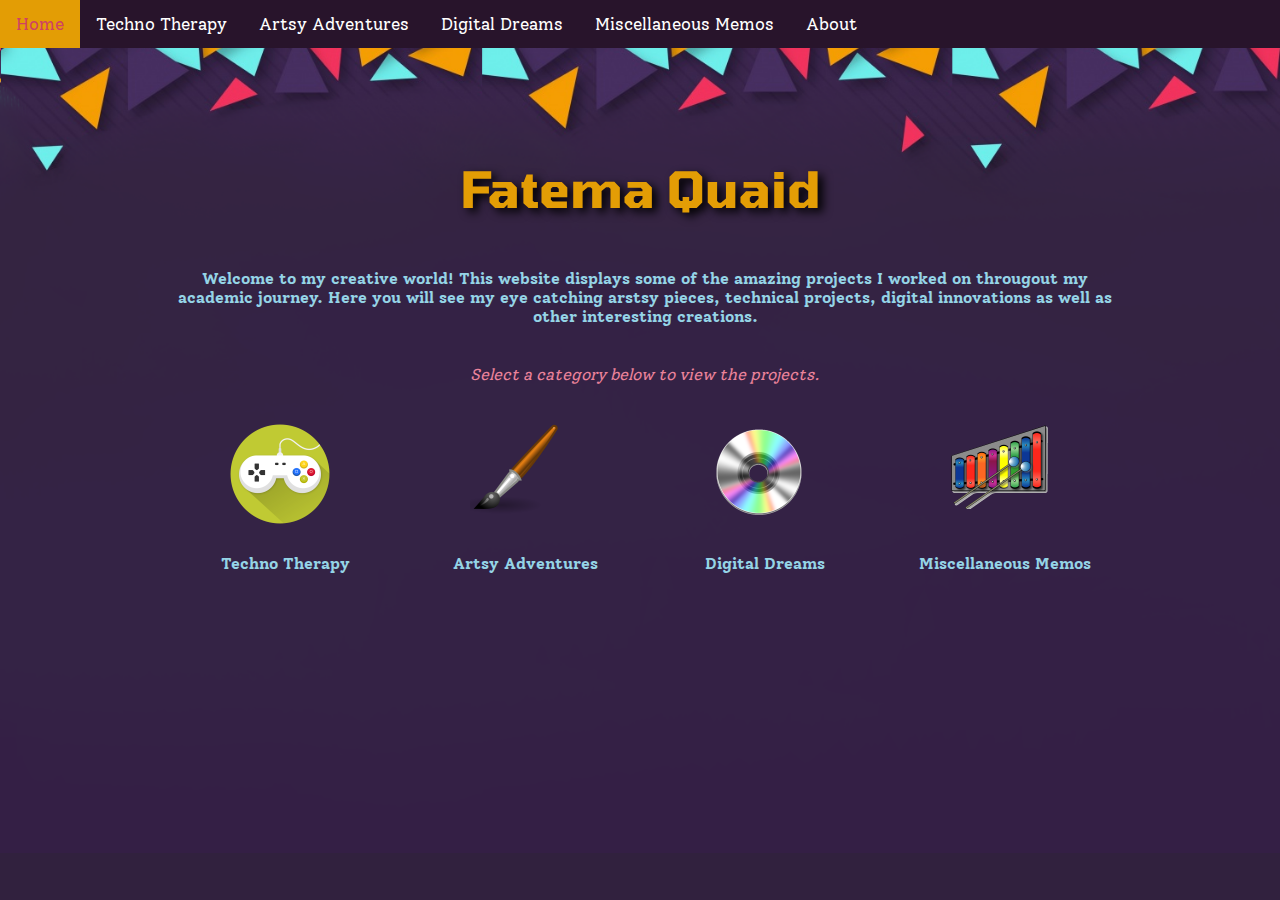
<file: docs/index.html>
<!DOCTYPE html>
<html lang='en'>
  <head>
    <meta charset='UTF-8'/>
    <title>Fatema Quaid</title>
    <link rel="stylesheet" href="https://cdnjs.cloudflare.com/ajax/libs/font-awesome/4.7.0/css/font-awesome.min.css">
    <link rel='stylesheet' href='style.css'/>
    <meta name='viewport'
      content='width=device-width, initial-scale=1.0, maximum-scale=1.0' />
  </head>
  <body>
    <div class="topnav" id="myTopnav">
      <a href="#home" class="active">Home</a>
      <a href='technical/tech.html'>Techno Therapy</a>
      <a href='arts/arts.html'>Artsy Adventures</a>
      <a href='digital/digital.html'>Digital Dreams</a>
      <a href='misc/misc.html'>Miscellaneous Memos</a>
      <a href ='about.html'>About </a>
      <a href="javascript:void(0);" class="icon" onclick="myFunction()">
        <i class="fa fa-bars"></i>
      </a>
    </div>

    <div class='header'>
       <h1>Fatema Quaid</h1>
    </div>
    <div class= 'page'>

    <div class='content'>
    <p id = 'intro'> Welcome to my creative world! This website displays some of the amazing projects
  I worked on througout my academic journey. Here you will see my eye catching arstsy pieces, technical projects,
    digital innovations as well as other interesting creations. </p>
    <br/>
    <p id = 'hello'> Select a category below to view the projects.</p>
    </div>
    <div class = 'btns'>
    <a class='button b2' href = 'technical/tech.html'></a>
    <p> Techno Therapy </p>
    </div>
    <div class = 'btns'>
    <a class='button b1' href = 'arts/arts.html'></a>
    <p> Artsy Adventures </p>
    </div>
    <div class = 'btns'>
    <a class='button b3' href = 'digital/digital.html'></a>
    <p> Digital Dreams </p>
    </div>
    <div class = 'btns'>
    <a class='button b4' href = 'misc/misc.html'></a>
    <p> Miscellaneous Memos </p>
    </div>
    </div>

    <script>
      function myFunction() {
        var x = document.getElementById("myTopnav");
        if (x.className === "topnav") {
          x.className += " responsive";
        } else {
          x.className = "topnav";
        }
      }
    </script>
  </body>
</html>
</file>
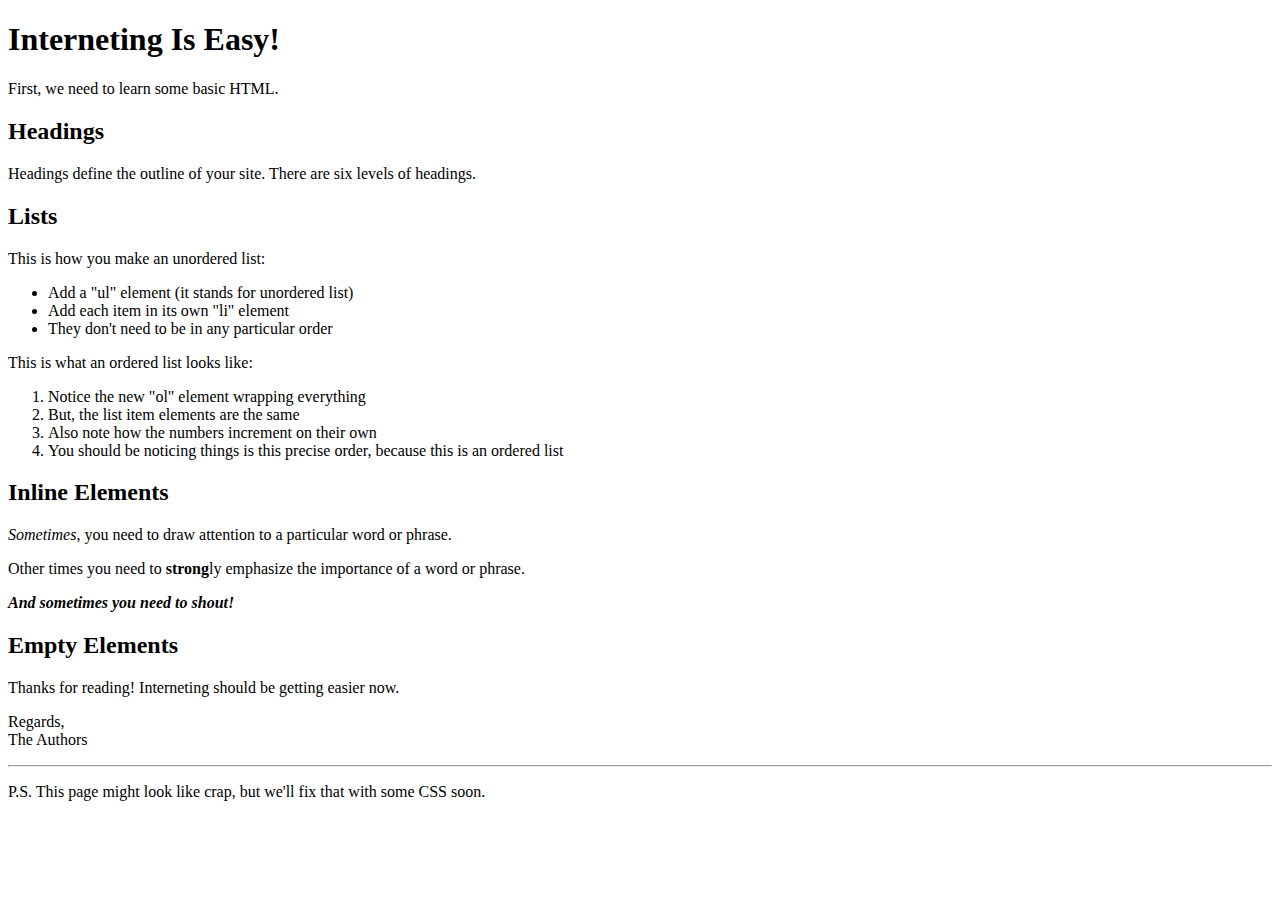
<file: 02-basic-web-pages/basics.html>
<!DOCTYPE html>
<html>
  <head>
    <!-- Metadata goes here -->
    <title>Interneting Is Easy!</title>
  </head>
  <body>
    <!-- Content goes here -->
    <h1>Interneting Is Easy!</h1>
    <p>First, we need to learn some basic HTML.</p>
    <h2>Headings</h2>
    <p>Headings define the outline of your site. There are six levels of
    headings.</p>
    <h2>Lists</h2>

    <p>This is how you make an unordered list:</p>

    <ul>
      <li>Add a "ul" element (it stands for unordered list)</li>
      <li>Add each item in its own "li" element</li>
      <li>They don't need to be in any particular order</li>
    </ul>

    <p>This is what an ordered list looks like:</p>

    <ol>
      <li>Notice the new "ol" element wrapping everything</li>
      <li>But, the list item elements are the same</li>
      <li>Also note how the numbers increment on their own</li>
      <li>You should be noticing things is this precise order, because this is
          an ordered list</li>
    </ol>

    <h2>Inline Elements</h2>

    <p><em>Sometimes</em>, you need to draw attention to a particular word or
    phrase.</p>
    <p>Other times you need to <strong>strong</strong>ly emphasize the importance
     of a word or phrase.</p>
     <p><em><strong>And sometimes you need to shout!</strong></em></p>

     <h2>Empty Elements</h2>

      <p>Thanks for reading! Interneting should be getting easier now.</p>

      <p>Regards,<br/>
      The Authors</p>

      <hr/>

      <p>P.S. This page might look like crap, but we'll fix that with some CSS
       soon.</p>



  </body>
</html>
</file>
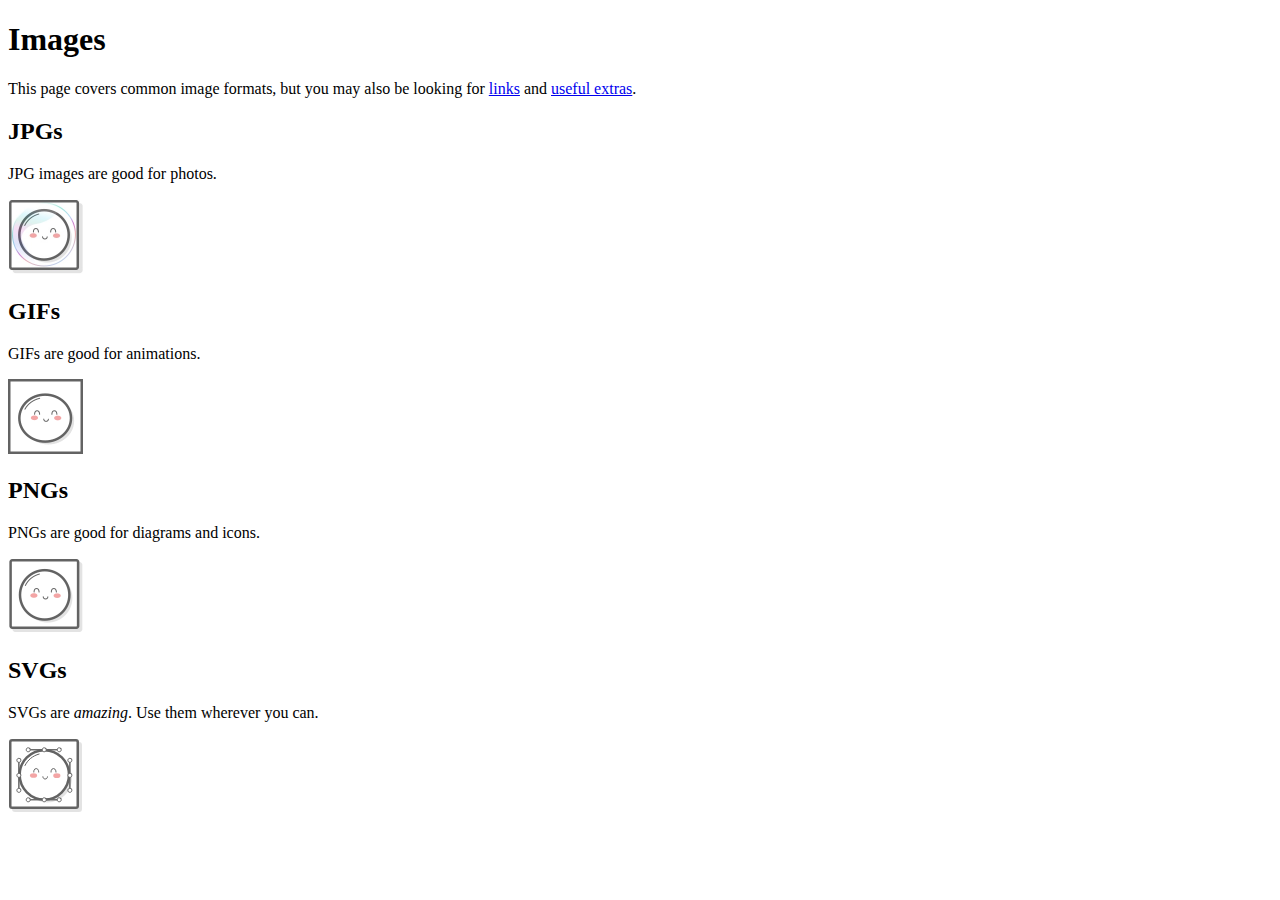
<file: 03-links-and-images/images.html>
<!DOCTYPE html>
<html lang='en'>
  <head>
    <title>Images</title>
  </head>
  <body>
    <h1>Images</h1>
    <p>This page covers common image formats, but you may also be looking for <a
       href='links.html'>links</a> and <a href='misc/extras.html'>useful
       extras</a>.</p>

    <h2>JPGs</h2>

    <p>JPG images are good for photos.</p>

    <img src='images/mochi.jpg' width='75' alt='A mochi ball in a bubble'/>

    <h2>GIFs</h2>

    <p>GIFs are good for animations.</p>

    <img src='images/mochi.gif' width='75' alt='A dancing mochi ball'/>

    <h2>PNGs</h2>

    <p>PNGs are good for diagrams and icons.</p>

    <img src='images/mochi.png' width='75' alt='A mochi ball'/>

    <h2>SVGs</h2>

    <p>SVGs are <em>amazing</em>. Use them wherever you can.</p>

    <img src='images/mochi.svg' alt='A mochi ball with Bézier handles'/>

  </body>
</html>
</file>
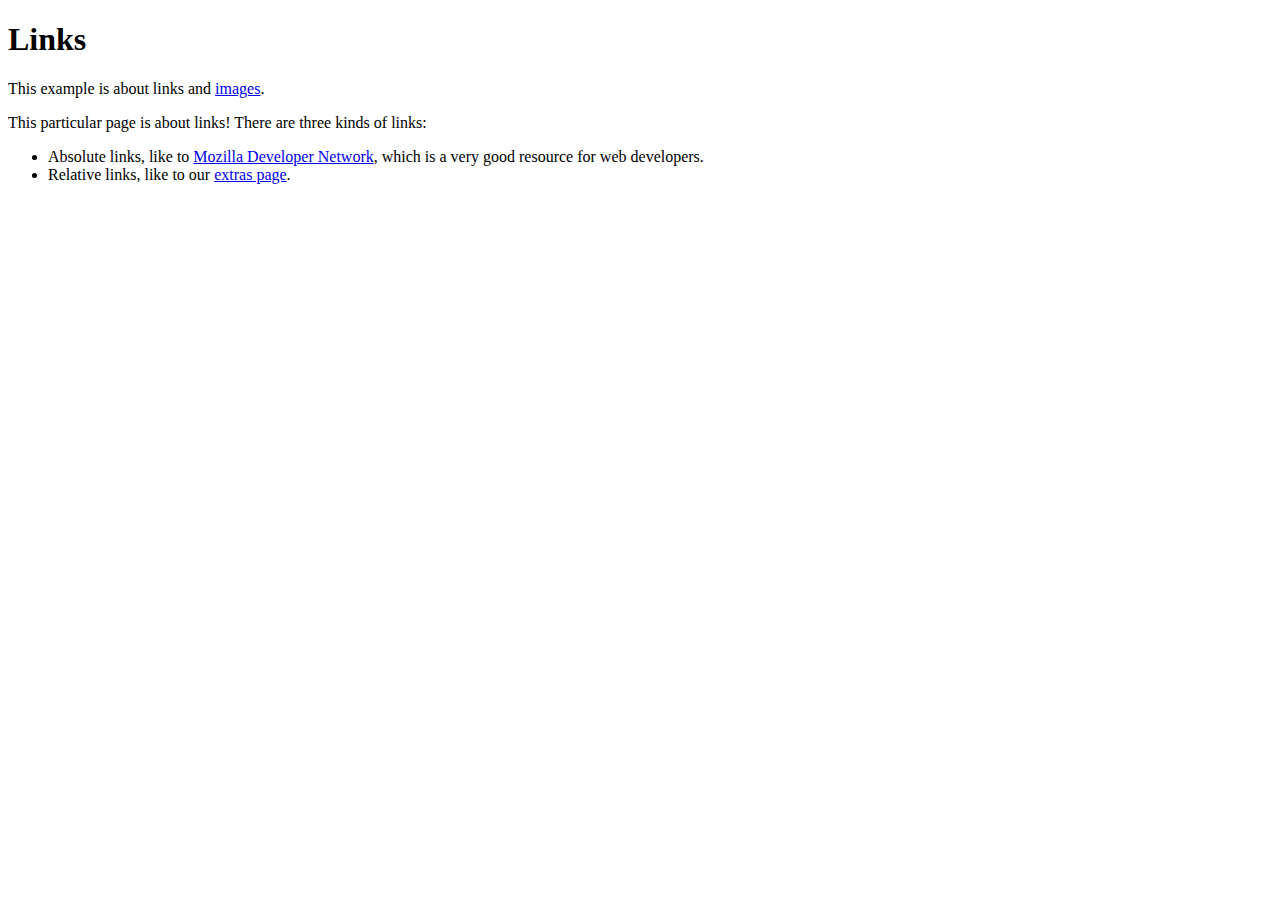
<file: 03-links-and-images/links.html>
<!DOCTYPE html>
<html lang='en'>
  <head>
    <title>Links</title>
  </head>
  <body>
    <h1>Links</h1>
    <p>This example is about links and <a href='images.html'>images</a>.</p>
    <p>This particular page is about links! There are three kinds of links:</p>

    <ul>
      <!-- Add <li> elements here -->
      <li>Absolute links, like to
        <a href='https://developer.mozilla.org/en-US/docs/Web/HTML' target='_blank'>Mozilla
        Developer Network</a>, which is a very good resource for web
        developers.
      </li>
      <li>Relative links, like to our <a href='misc/extras.html'>extras
          page</a>.
        </li>
    </ul>
  </body>
</html>
</file>
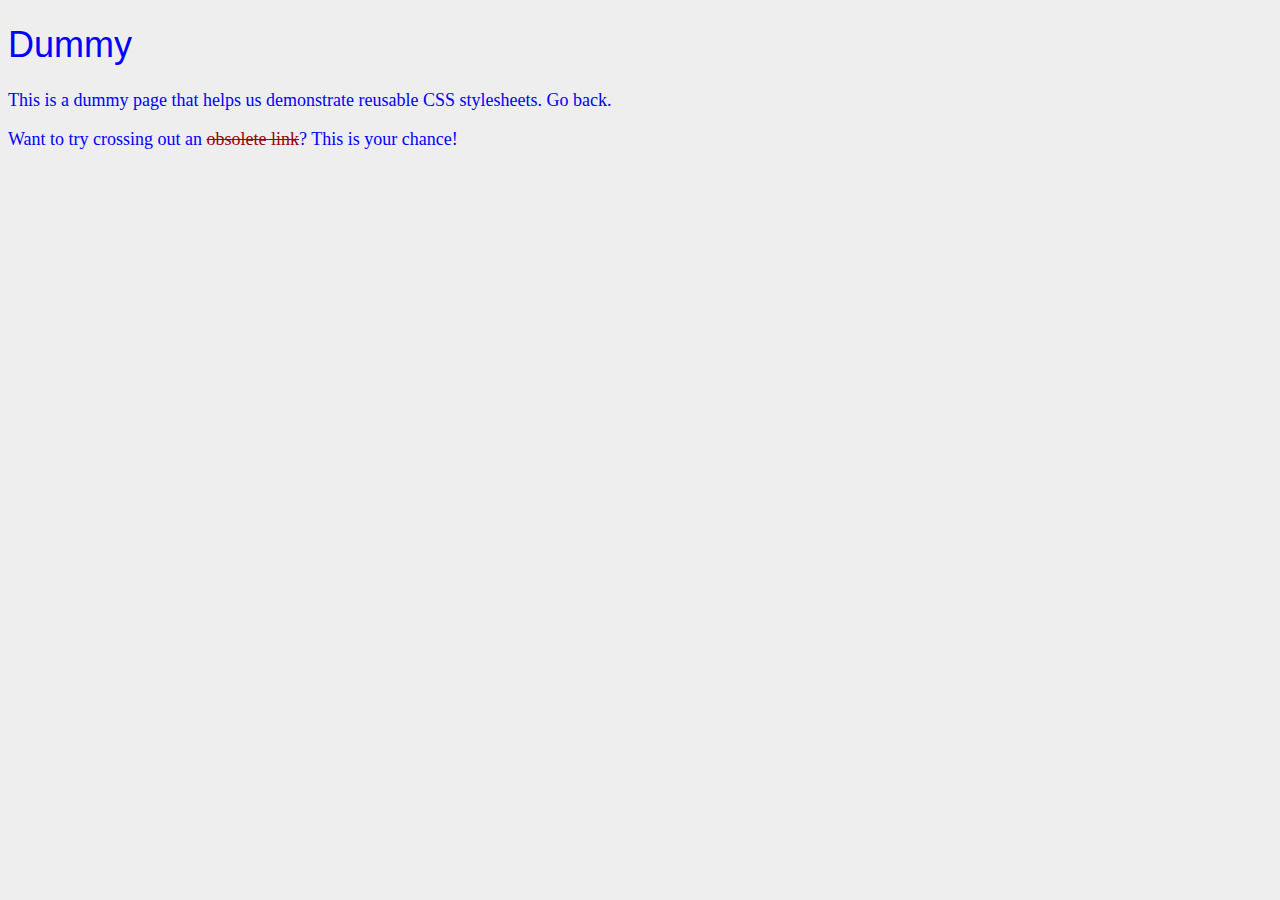
<file: 04-hello-css/dummy.html>
<!DOCTYPE html>
<html lang='en'>
  <head>
    <meta charset='UTF-8'/>
    <title>Dummy</title>
    <link rel='stylesheet' href='styles.css'/>
    <style>
    body {
      color: #0000FF;    /* Blue */
    }

    </style>

  </head>
  <body>
    <h1>Dummy</h1>

    <p>This is a dummy page that helps us demonstrate reusable CSS
       stylesheets. <a href='hello-css.html'>Go back</a>.</p>

    <p>Want to try crossing out an <a href='nowhere.html' style='color: #990000; text-decoration: line-through;'>obsolete link</a>? This
       is your chance!</p>
  </body>
</html>
</file>
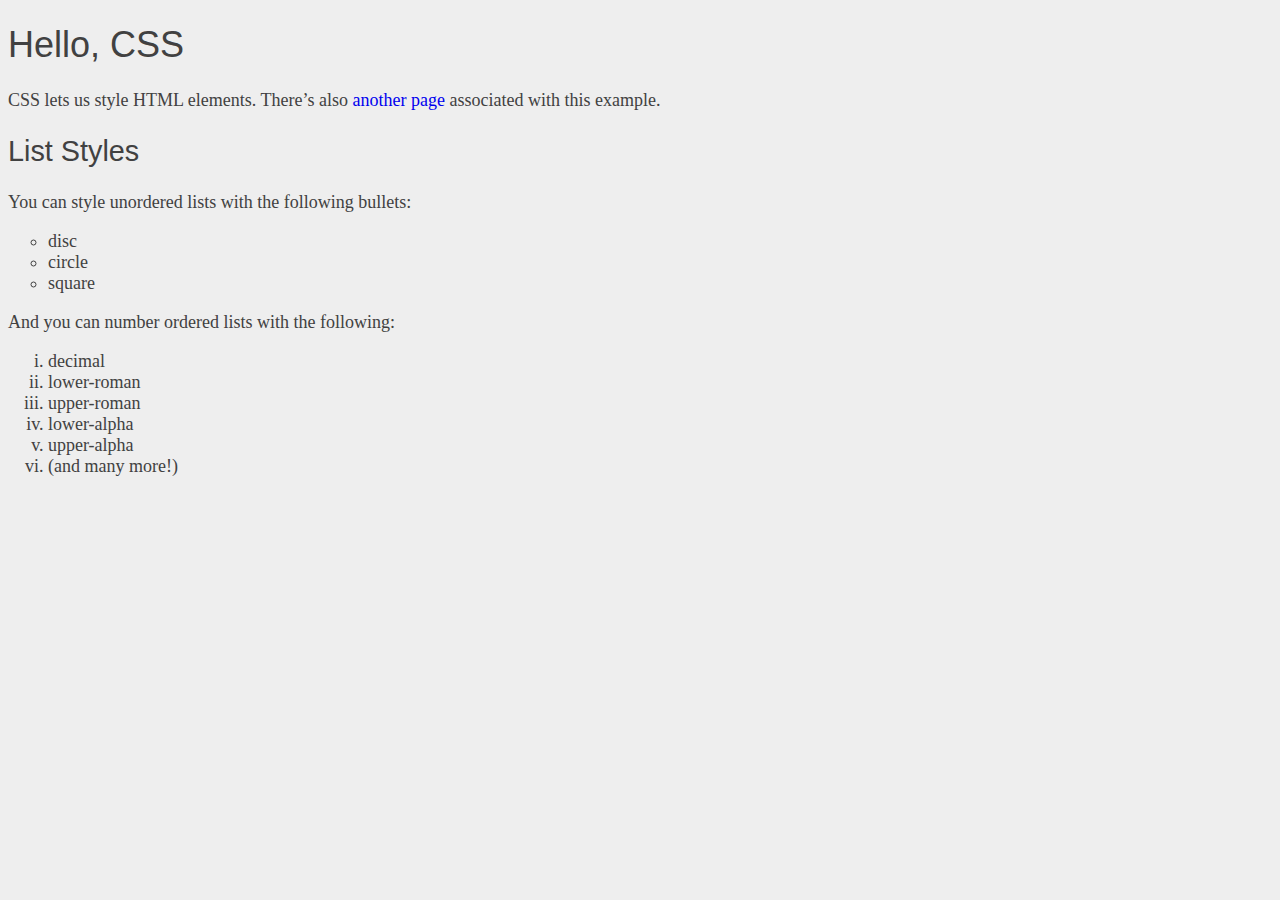
<file: 04-hello-css/hello-css.html>
<!DOCTYPE html>
<html lang='en'>
  <head>
    <meta charset='UTF-8'/>
    <title>Hello, CSS</title>
    <link rel='stylesheet' href='styles.css'/>
  </head>
  <body>
    <h1>Hello, CSS</h1>

    <p>CSS lets us style HTML elements. There’s also
       <a href='dummy.html'>another page</a> associated with this example.</p>

    <h2>List Styles</h2>

    <p>You can style unordered lists with the following bullets:</p>

    <ul>
      <li>disc</li>
      <li>circle</li>
      <li>square</li>
    </ul>

    <p>And you can number ordered lists with the following:</p>

    <ol>
      <li>decimal</li>
      <li>lower-roman</li>
      <li>upper-roman</li>
      <li>lower-alpha</li>
      <li>upper-alpha</li>
      <li>(and many more!)</li>
    </ol>
  </body>
</html>
</file>
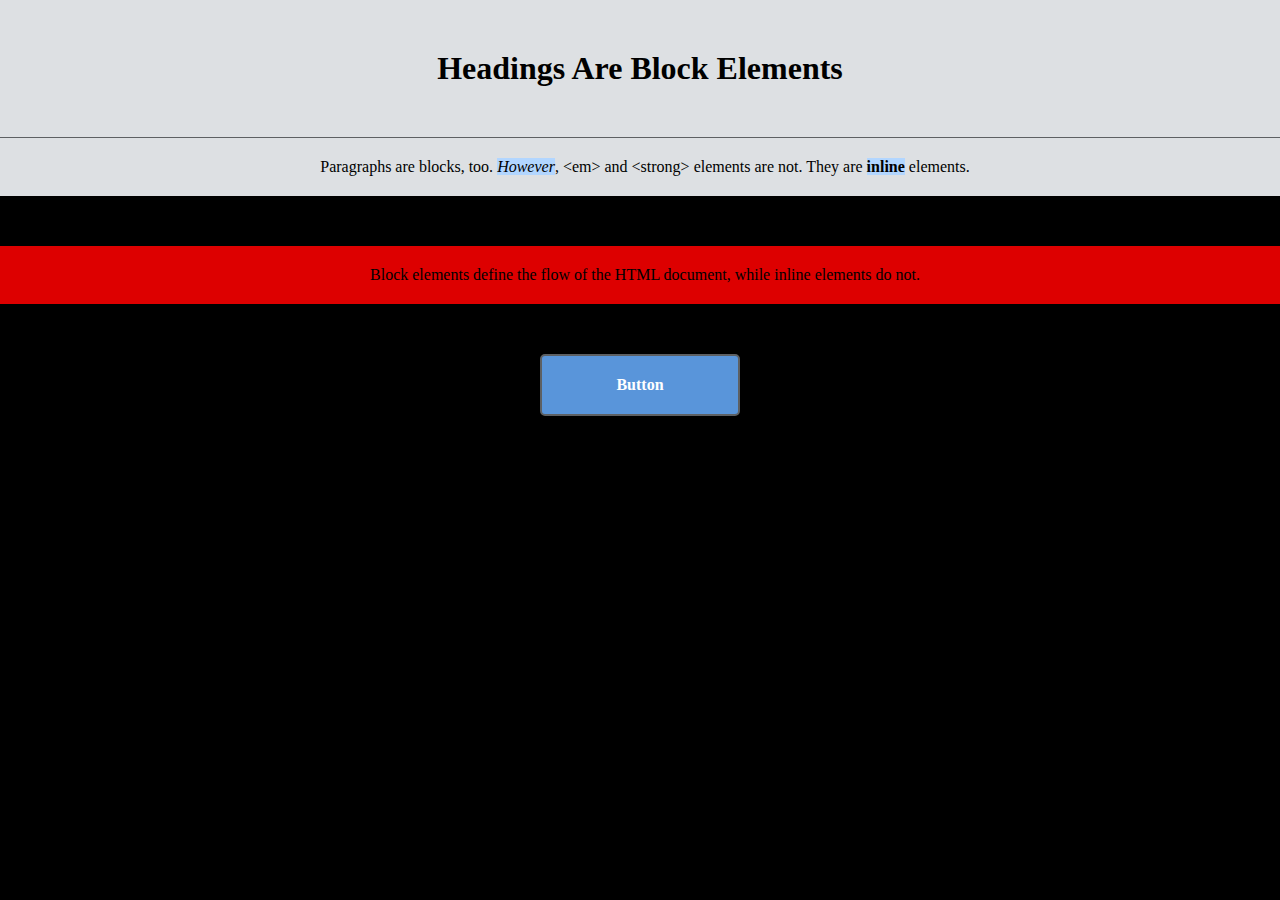
<file: 05-css-box-model/boxes.html>
<!DOCTYPE html>
<html lang='en'>
  <head>
    <meta charset='UTF-8'/>
    <title>Boxes Are Easy!</title>
    <link rel='stylesheet' href='box-styles.css'/>
  </head>
  <body>
    <h1>Headings Are Block Elements</h1>

    <p>Paragraphs are blocks, too. <em>However</em>, &lt;em&gt; and &lt;strong&gt;
       elements are not. They are <strong>inline</strong> elements.</p>
    <!-- <div style='padding-top: 1px'></div> -->
    <p id = 'hello'>Block elements define the flow of the HTML document, while inline elements
       do not.</p>

    <div>Button</div>
  </body>
</html>
</file>
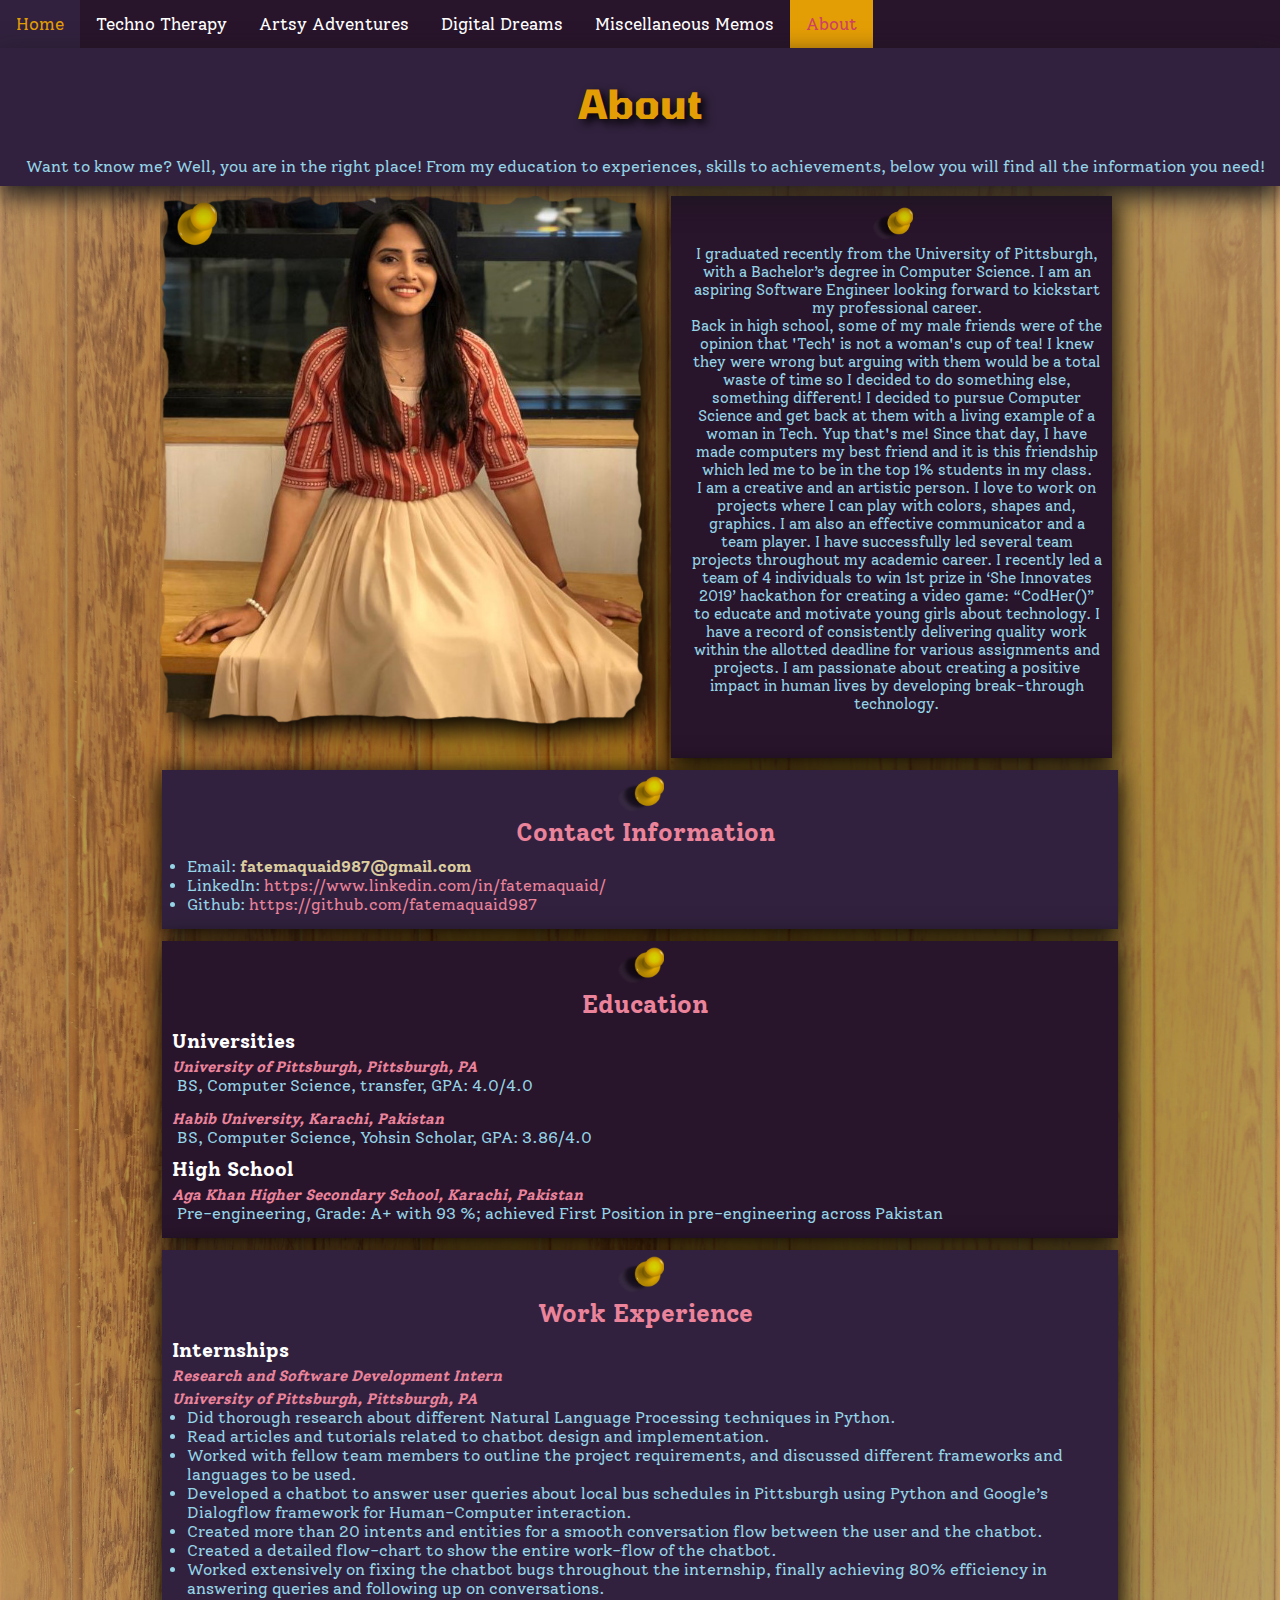
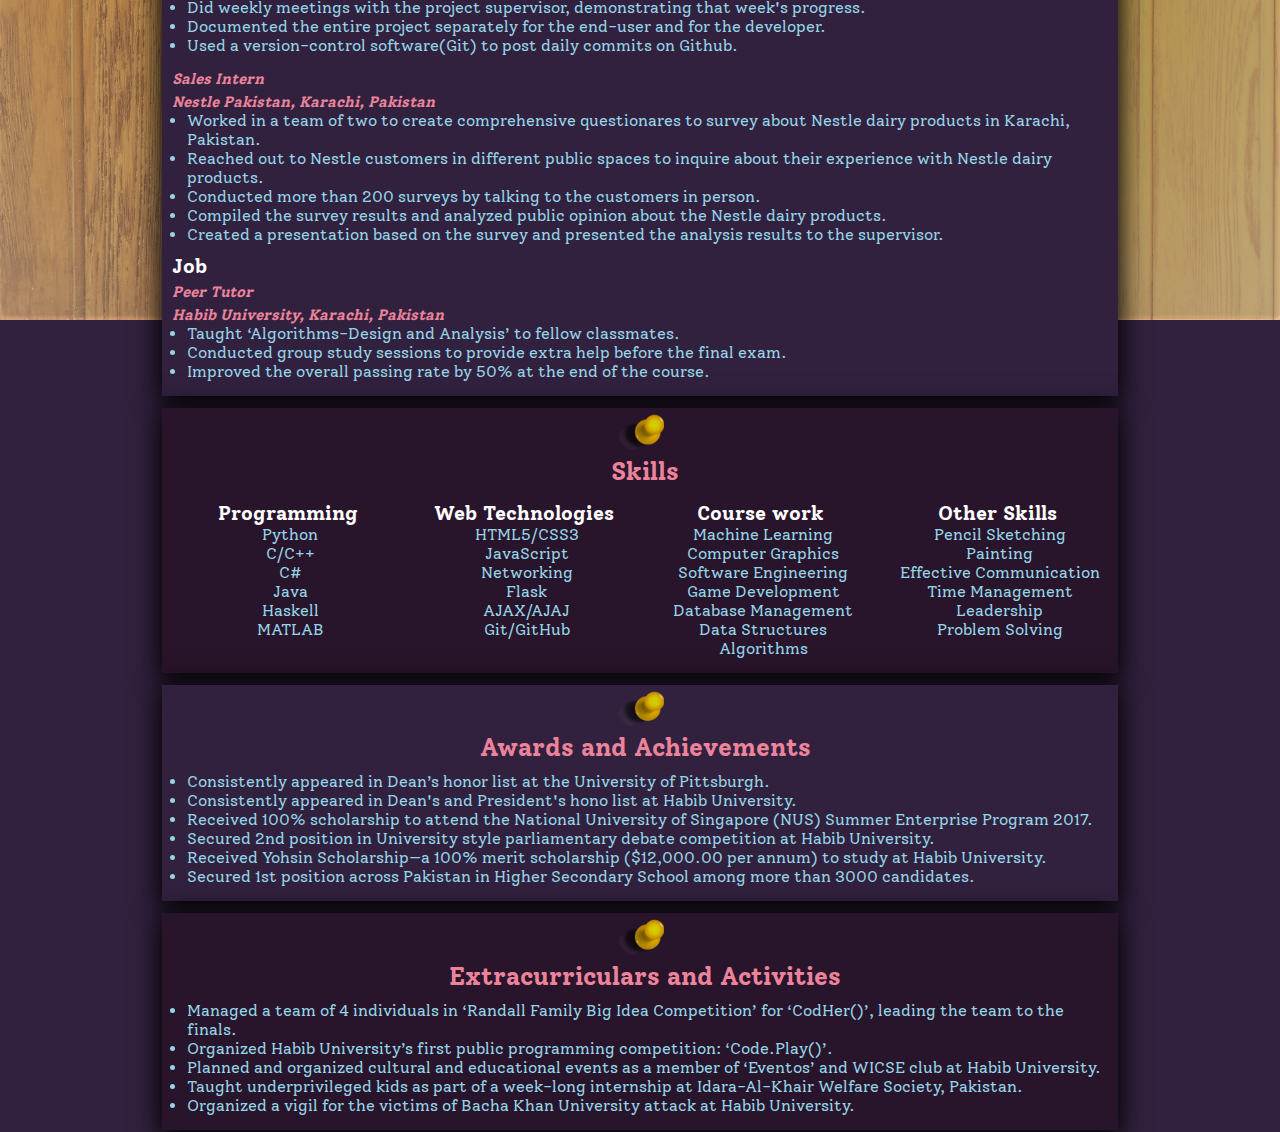
<file: docs/about.html>
<!DOCTYPE html>
<html lang='en'>
  <head>
    <meta charset='UTF-8'/>
    <title>Fatema's Creations_Artsy Adventures</title>
    <link rel="stylesheet" href="https://cdnjs.cloudflare.com/ajax/libs/font-awesome/4.7.0/css/font-awesome.min.css">
    <link rel='stylesheet' href='style.css'/>
    <link rel='stylesheet' href='style2.css'/>
  </head>
  <body id="about">
    <div class="topnav" id="myTopnav">
      <a href='index.html' >Home</a>
      <a href='technical/tech.html'>Techno Therapy</a>
      <a href='arts/arts.html'>Artsy Adventures</a>
      <a href='digital/digital.html'>Digital Dreams</a>
      <a href='misc/misc.html'>Miscellaneous Memos</a>
      <a href ='about.html' class="active">About </a>
      <a href="javascript:void(0);" class="icon" onclick="myFunction()">
        <i class="fa fa-bars"></i>
      </a>
    </div>
    <div class='header'>
      <h1 >About</h1>
      <p >Want to know me? Well, you are in the right place! From my education to experiences, skills to achievements,
        below you will find all the information you need!</p>
    </div>

    <div class = "page">

        <div id= 'photo_div' >

            <img id = headshot src='fatema3.png' alt= 'Image of Fatema' />

        </div>
        <div id= 'info_div' class= 'dark'>
            <img class = photo_pushpin src='pushpin_yellow.png' alt= 'brown push pin' />

            <p>I graduated recently from the University of Pittsburgh, with a Bachelor’s degree in Computer Science.
              I am an aspiring Software Engineer looking forward to kickstart my professional career. <br>Back in high school,
              some of my male friends were of the opinion that 'Tech' is not a woman's cup of tea! I knew they were wrong but arguing
              with them would be a total waste of time so I decided to do something else, something different! I decided to pursue Computer Science
              and get back at them with a living example of a woman in Tech. Yup that's me! Since that day,
              I have made computers my best friend and it is this friendship which led me to be
              in the top 1% students in my class. <br>I am a creative and an artistic person. I love to work on projects where I can
              play with colors, shapes and, graphics. I am also an effective communicator and a team player. I have successfully
              led several team projects throughout my academic career. I recently led a team of 4 individuals to win 1st prize in ‘She Innovates 2019’
              hackathon for creating a video game: “CodHer()” to educate and motivate young girls about technology. I have a record of consistently delivering
              quality work within the allotted deadline for various assignments and projects. I am passionate about creating a positive impact in human
              lives by developing break-through technology.</p>

        </div >
        <div class = 'about_sec light'>
          <div class= 'pin' >
          <img class = pushpin src='pushpin_yellow.png' alt= 'brown push pin' />
          </div>
          <p class = project_name> Contact Information</p>
          <ul>
            <li> Email: <strong>fatemaquaid987@gmail.com</strong></li>
            <li> LinkedIn: <a class = 'website'> https://www.linkedin.com/in/fatemaquaid/ </a></li>
            <li> Github: <a class = 'website'>https://github.com/fatemaquaid987</a></li>
          </ul>
        </div>

      <div class = 'about_sec dark'>
        <div class= 'pin' >
        <img class = pushpin src='pushpin_yellow.png' alt= 'brown push pin' />
        </div>
        <p class = project_name> Education</p>
        <h2> Universities </h2>
        <h3> University of Pittsburgh, Pittsburgh, PA </h3>
        <p>BS, Computer Science, transfer, GPA: 4.0/4.0 </p>
        <h3> Habib University, Karachi, Pakistan </h3>
        <p>BS, Computer Science, Yohsin Scholar, GPA: 3.86/4.0 </p>
        <h2> High School </h2>
        <h3>Aga Khan Higher Secondary School, Karachi, Pakistan </h3>
        <p>Pre-engineering, Grade: A+ with 93 %; achieved First Position in pre-engineering across Pakistan</p>
      </div>
      <div class = 'about_sec light'>
        <div class= 'pin' >
        <img class = pushpin src='pushpin_yellow.png' alt= 'brown push pin' />
      </div>
        <p class = project_name> Work Experience</p>
        <h2> Internships </h2>
        <h3> Research and Software Development Intern</h3>
        <h3> University of Pittsburgh, Pittsburgh, PA </h3>
        <ul>
          <li> Did thorough research about different Natural Language Processing techniques in Python.</li>
          <li> Read articles and tutorials related to chatbot design and implementation. </li>
          <li> Worked with fellow team members to outline the project requirements,
            and discussed different frameworks and languages to be used. </li>
          <li>Developed a chatbot to answer user queries about local bus schedules in Pittsburgh using Python
             and Google’s Dialogflow framework for Human-Computer interaction.</li>
          <li> Created more than 20 intents and entities for a smooth conversation flow between the user and the chatbot. </li>
          <li>Created a detailed flow-chart to show the entire work-flow of the chatbot.</li>
          <li>Worked extensively on fixing the chatbot bugs throughout the internship, finally achieving
            80% efficiency in answering queries and following up on conversations.</li>
          <li>Did weekly meetings with the project supervisor, demonstrating that week's progress.  </li>
          <li> Documented the entire project separately for the end-user and for the developer. </li>
          <li> Used a version-control software(Git) to post daily commits on Github.</li>
        </ul>

        <h3> Sales Intern</h3>
        <h3> Nestle Pakistan, Karachi, Pakistan</h3>
        <ul>
          <li> Worked in a team of two to create comprehensive questionares to survey about Nestle dairy products in Karachi, Pakistan.   </li>
          <li> Reached out to Nestle customers in different public spaces to inquire about their experience with Nestle dairy products.</li>
          <li> Conducted more than 200 surveys by talking to the customers in person. </li>
          <li> Compiled the survey results and analyzed public opinion about the Nestle dairy products. </li>
          <li> Created a presentation based on the survey and presented the analysis results to the supervisor. </li>
        </ul>

        <h2> Job </h2>
        <h3> Peer Tutor</h3>
        <h3> Habib University, Karachi, Pakistan</h3>
        <ul>
          <li>Taught ‘Algorithms-Design and Analysis’ to fellow classmates. </li>
          <li>Conducted group study sessions to provide extra help before the final exam. </li>
          <li>Improved the overall passing rate by 50% at the end of the course.</li>

      </div>

      <div class = 'about_sec dark'>
        <div class= 'pin' >
        <img class = pushpin src='pushpin_yellow.png' alt= 'brown push pin' />
        </div>
        <p class = project_name> Skills </p>
        <div id = 'skill_sec'>
        <div class = 'skill'>
        <h2> Programming </h2>
        <p>Python<br>C/C++<br>C#<br>Java<br>Haskell<br>MATLAB</p>
      </div>
      <div class = 'skill'>
        <h2> Web Technologies </h2>
        <p>HTML5/CSS3<br>JavaScript<br>Networking<br>Flask<br>AJAX/AJAJ<br>Git/GitHub</p>
      </div>
      <div class = 'skill'>
        <h2> Course work </h2>
        <p>Machine Learning<br>Computer Graphics<br>Software Engineering<br>
          Game Development<br>Database Management<br>Data Structures<br> Algorithms</p>
        </div>
        <div class = 'skill'>
        <h2> Other Skills </h2>
        <p> Pencil Sketching<br>Painting<br>Effective Communication<br>Time Management<br>Leadership
        <br>Problem Solving<br></p>
      </div>
    </div>
      </div>

      <div class = 'about_sec light'>
        <div class= 'pin' >
        <img class = pushpin src='pushpin_yellow.png' alt= 'brown push pin' />
      </div>
        <p class = project_name> Awards and Achievements</p>
        <ul>
          <li>Consistently appeared in Dean’s honor list at the University of Pittsburgh.</li>
          <li> Consistently appeared in Dean's and President's hono list at Habib University. </li>
           <li>Received 100% scholarship to attend the National University of Singapore (NUS) Summer Enterprise Program 2017.</li>
           <li>Secured 2nd position in University style parliamentary debate competition at Habib University.</li>
           <li>Received Yohsin Scholarship—a 100% merit scholarship ($12,000.00 per annum) to study at Habib University.</li>
           <li>Secured 1st position across Pakistan in Higher Secondary School among more than 3000 candidates. </li>
         </ul>
      </div>

      <div class = 'about_sec dark'>
          <div class= 'pin' >
          <img class = pushpin src='pushpin_yellow.png' alt= 'brown push pin' />
        </div>
        <p class = project_name> Extracurriculars and Activities</p>
        <ul>
          <li>
            Managed a team of 4 individuals in ‘Randall Family Big Idea Competition’ for ‘CodHer()’, leading the team to the finals.
          </li>

          <li>
            Organized Habib University’s first public programming competition: ‘Code.Play()’.
          </li>
          <li>
            Planned and organized cultural and educational events as a member of ‘Eventos’ and WICSE club at Habib University.
          </li>
          <li>
            Taught underprivileged kids as part of a week-long internship at Idara-Al-Khair Welfare Society, Pakistan.
          </li>
          <li>
            Organized a vigil for the victims of Bacha Khan University attack at Habib University. </li>

        </ul>


      </div>

    </div>


    <script>
      function myFunction() {
        var x = document.getElementById("myTopnav");
        if (x.className === "topnav") {
          x.className += " responsive";
        } else {
          x.className = "topnav";
        }
      }
    </script>
  </body>
</html>
</file>
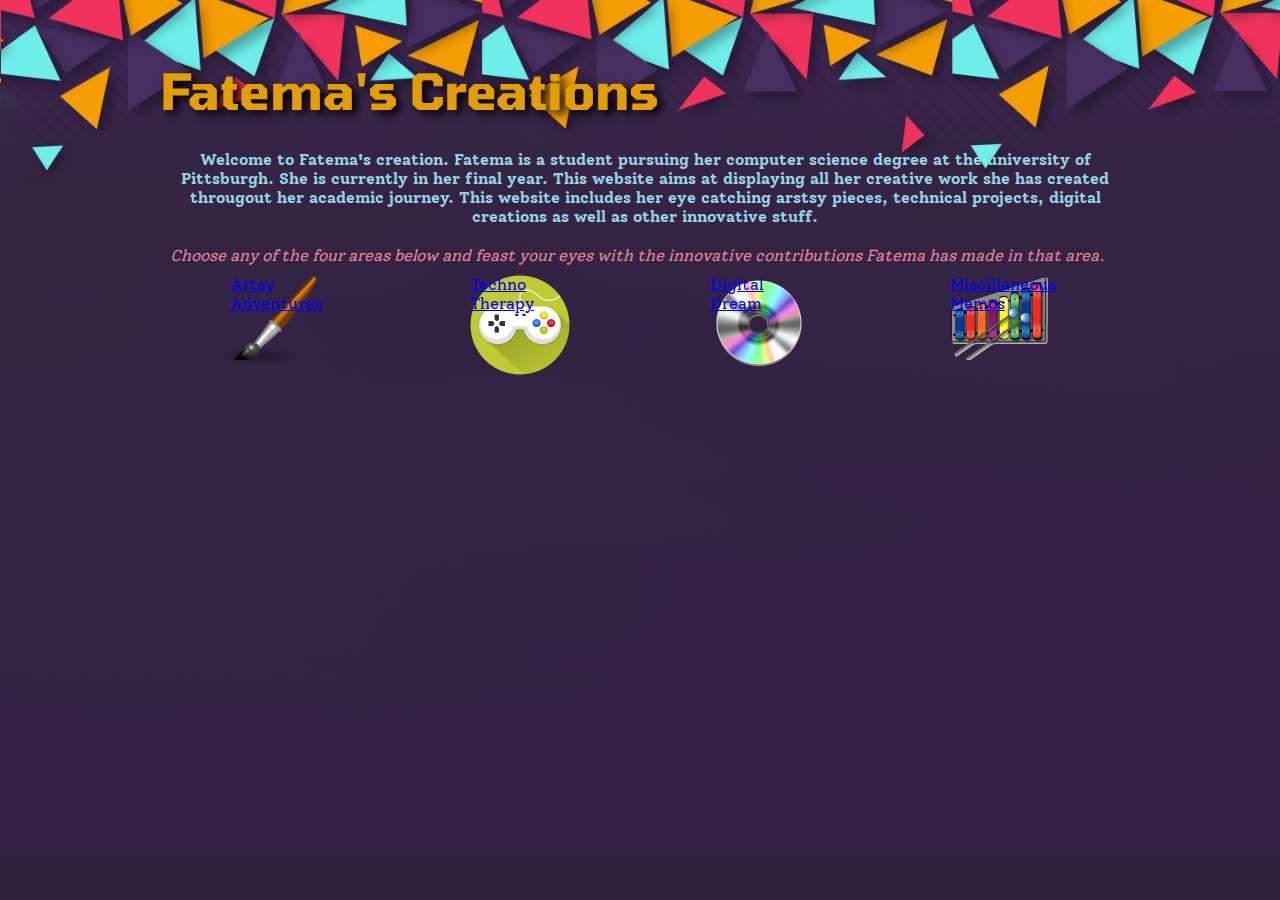
<file: docs/home_page.html>
<!DOCTYPE html>
<html lang='en'>
  <head>
    <meta charset='UTF-8'/>
    <title>Fatema's Creations</title>
    <link rel='stylesheet' href='style.css'/>
  </head>
  <body>
    <div class= 'page'>
    <h1>Fatema's Creations</h1>

    <p id = 'intro'> Welcome to Fatema's creation. Fatema is a student pursuing her computer science degree at the university
    of Pittsburgh. She is currently in her final year. This website aims at displaying all her creative work she
    has created througout her academic journey. This website includes her eye catching arstsy pieces, technical projects,
    digital creations as well as other innovative stuff. </p>
    <br/>

    <!-- <div style='padding-top: 1px'></div> -->
    <p id = 'hello'> Choose any of the four areas below and feast your eyes with the innovative contributions
    Fatema has made in that area.</p>

    <a class='button b1' href = 'arts/arts.html'>Artsy Adventures</a>
    <a class='button b2' href = 'technical/tech.html'>Techno Therapy</a>
    <a class='button b3' href = 'digital/digital.html'>Digital Dream</a>
    <a class='button b4' href = 'misc/misc.html'>Miscillaneous Memos</a>
    </div>
  </body>
</html>
</file>
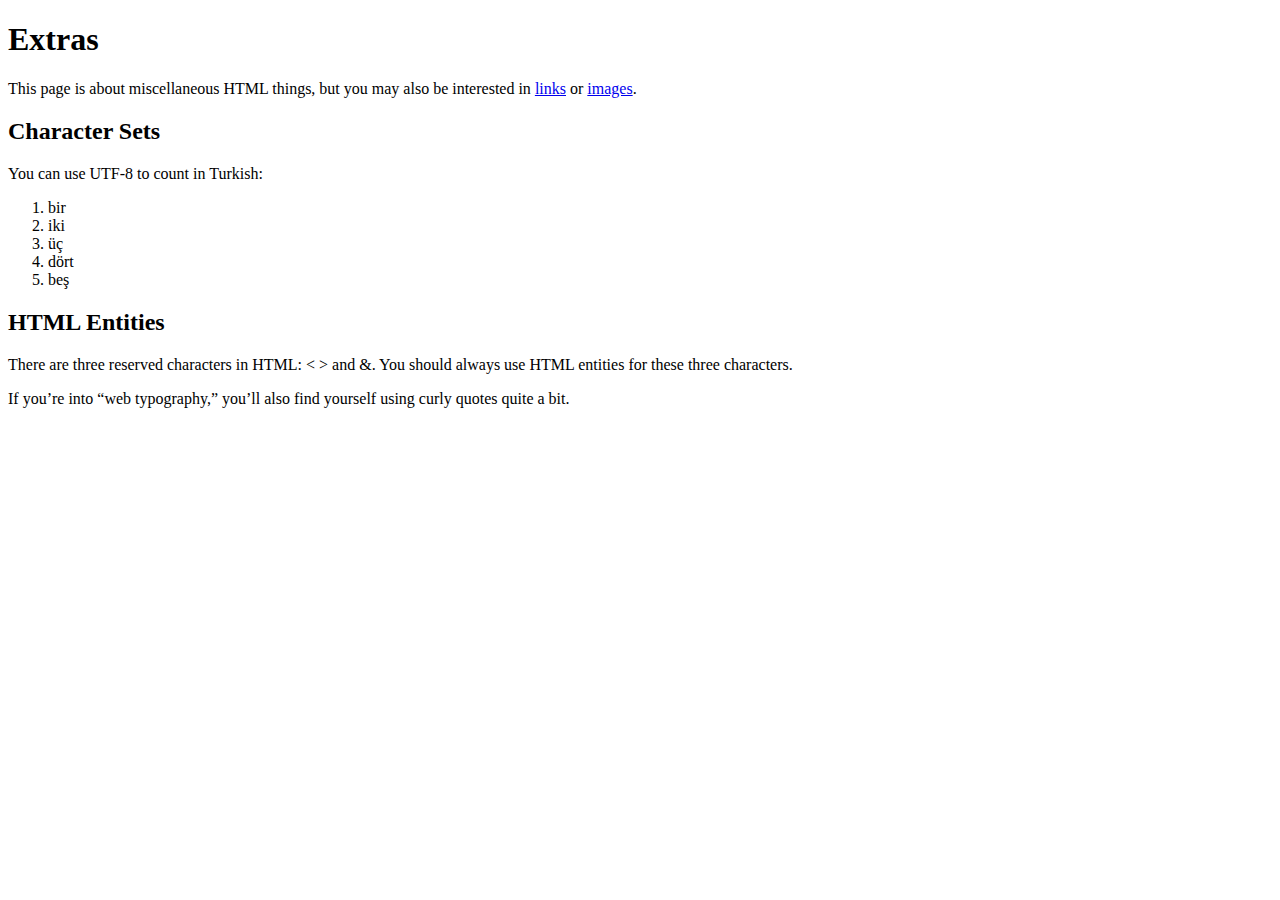
<file: 03-links-and-images/misc/extras.html>
<!DOCTYPE html>
<html lang='en'>
  <head>
    <title>Extras</title>
    <meta charset='UTF-8'/>
  </head>
  <body>
    <h1>Extras</h1>
    <p>This page is about miscellaneous HTML things, but you may
       also be interested in <a href='../links.html'>links</a> or
       <a href='../images.html'>images</a>.</p>

       <h2>Character Sets</h2>

     <p>You can use UTF-8 to count in Turkish:</p>

     <ol>
       <li>bir</li>
       <li>iki</li>
       <li>üç</li>
       <li>dört</li>
       <li>beş</li>
     </ol>
     <h2>HTML Entities</h2>
     <p>There are three reserved characters in HTML: &lt; &gt; and &amp;. You
         should always use HTML entities for these three characters.</p>
      <p>If you&rsquo;re into &ldquo;web typography,&rdquo; you&rsquo;ll also find
         yourself using curly quotes quite a bit.</p>
  </body>
</html>
</file>
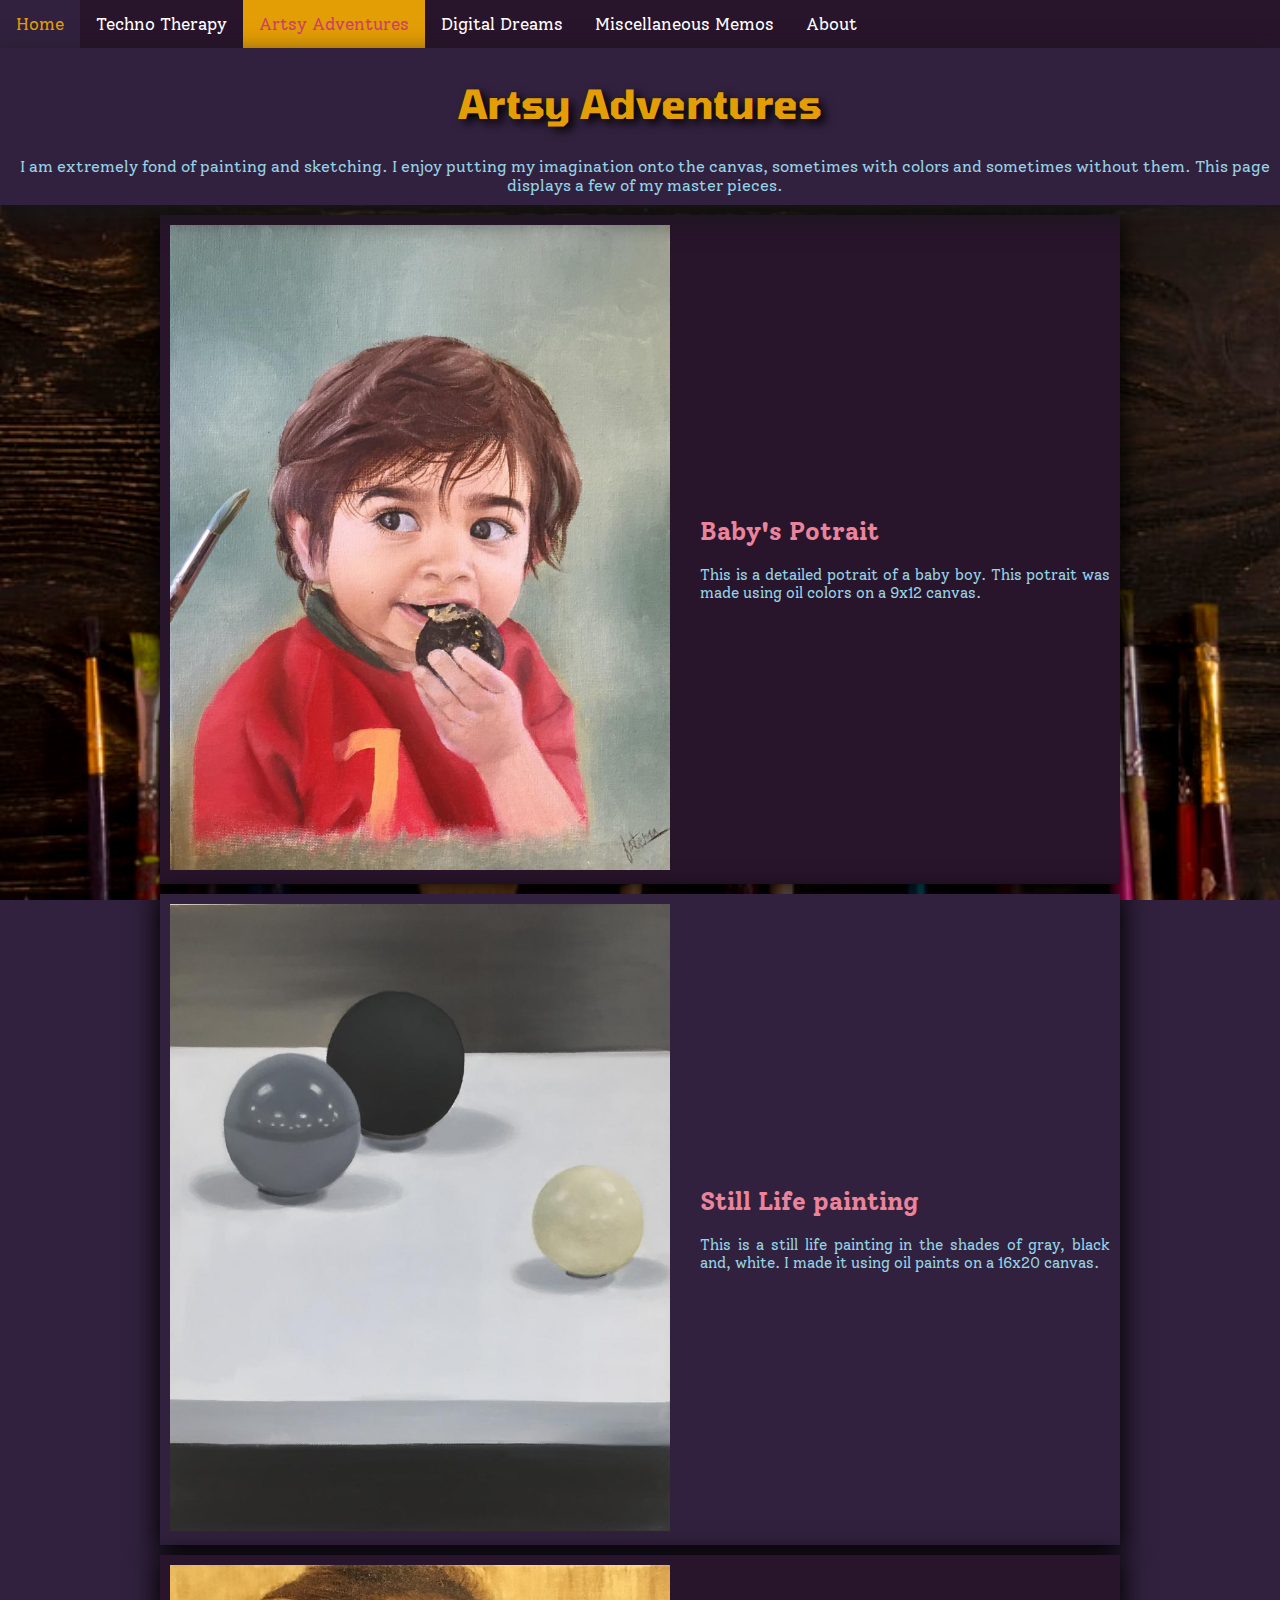
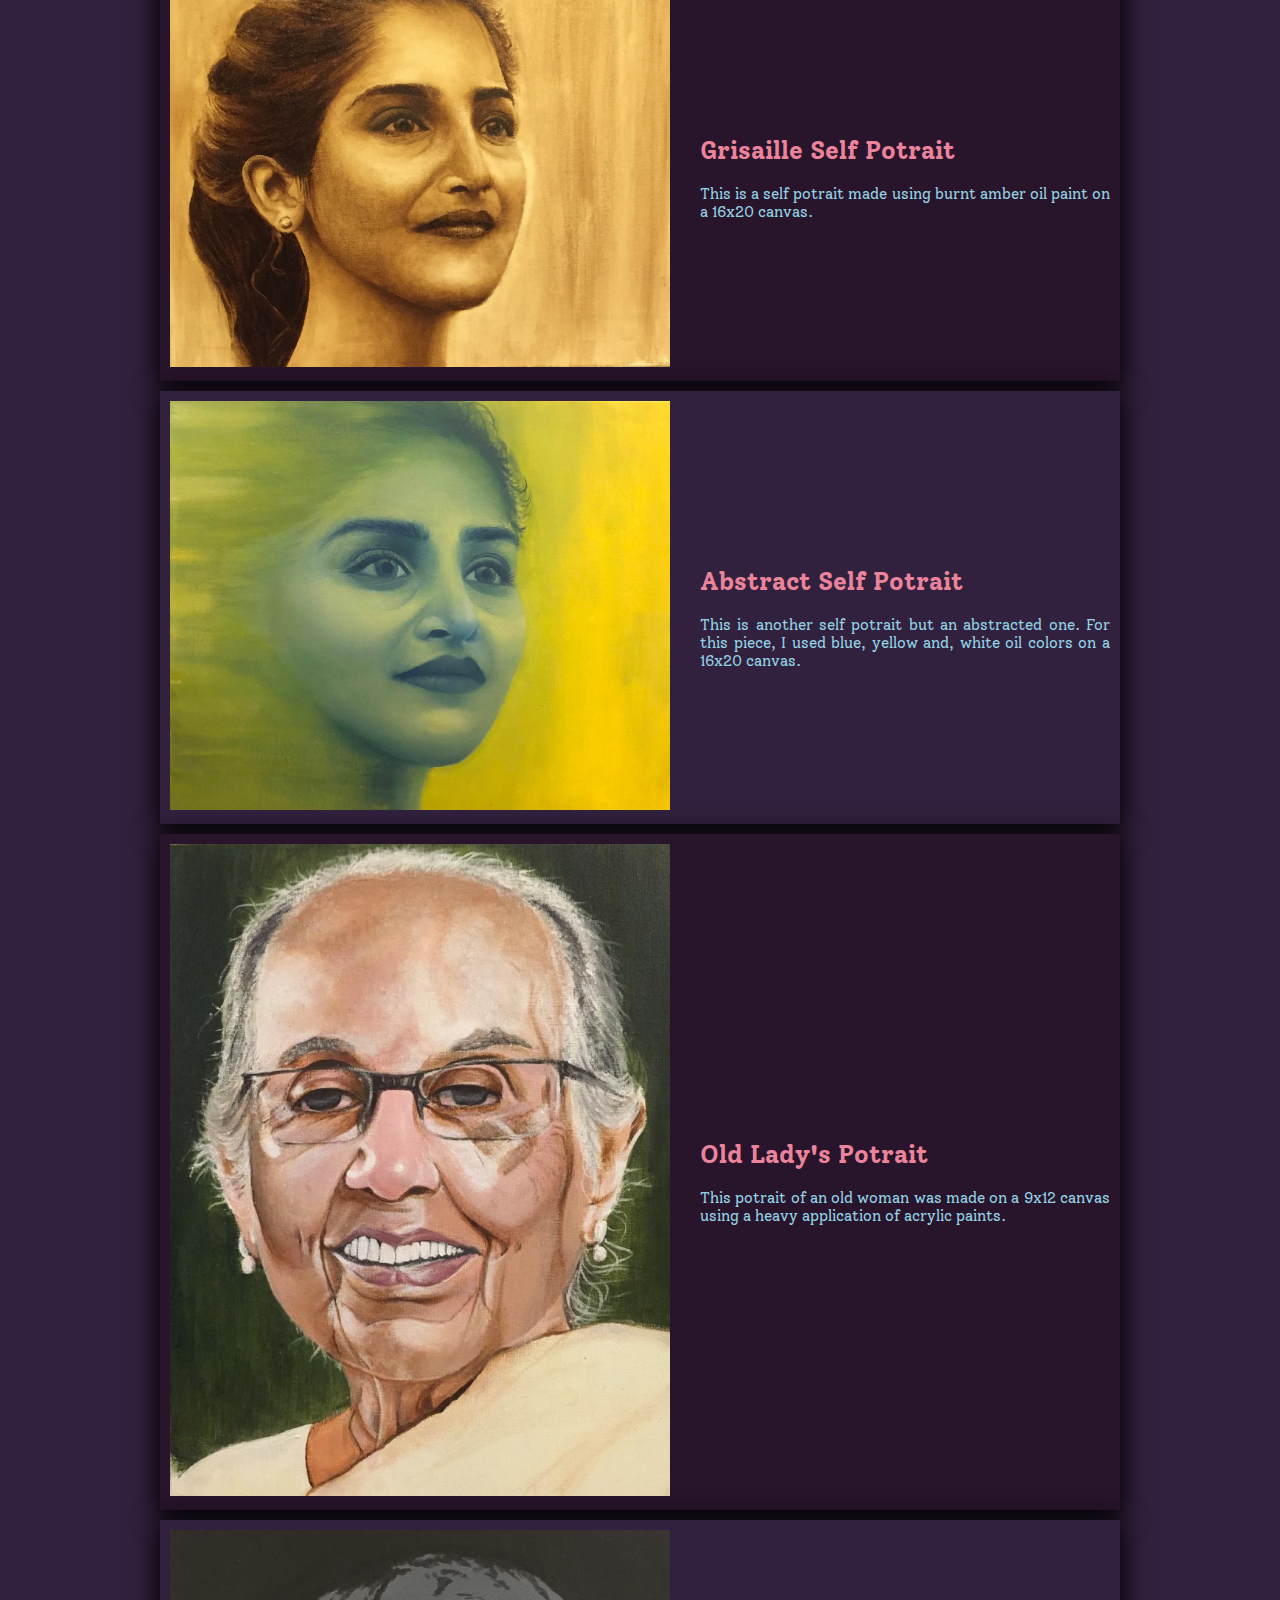
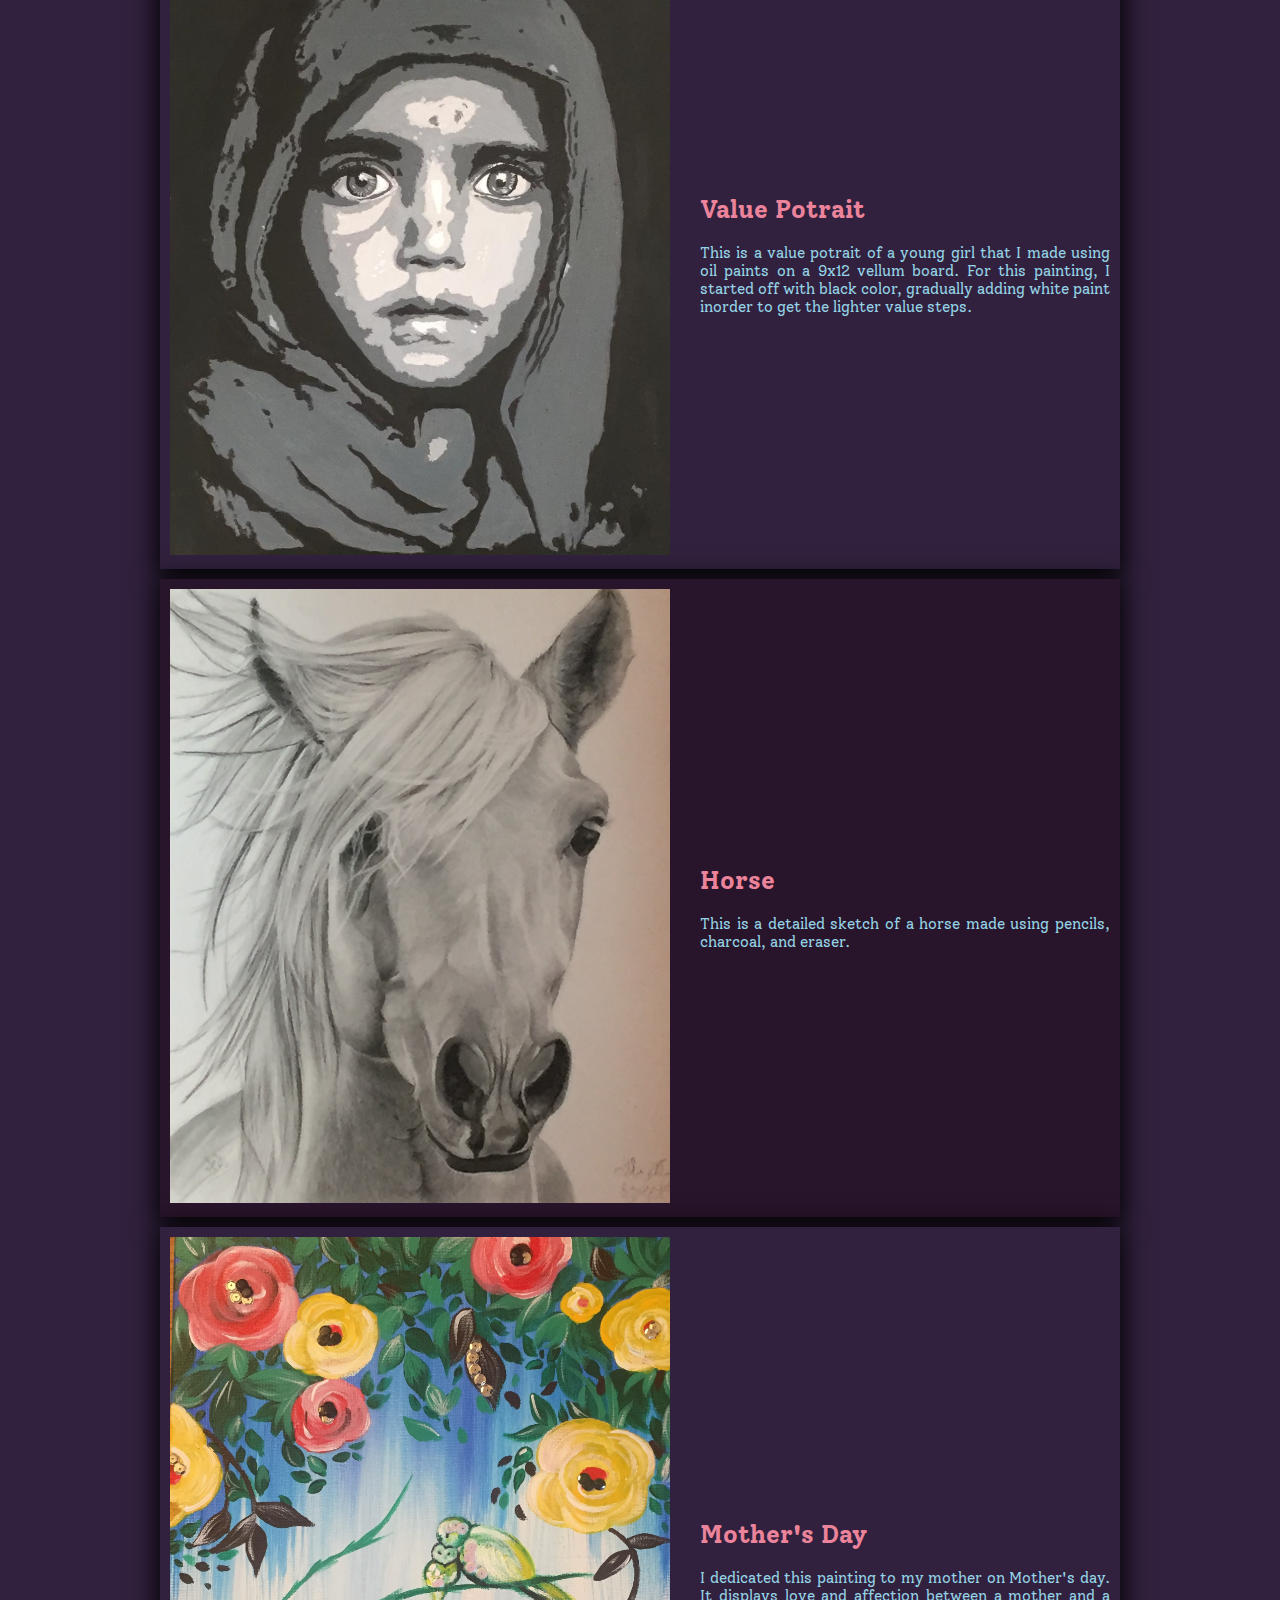
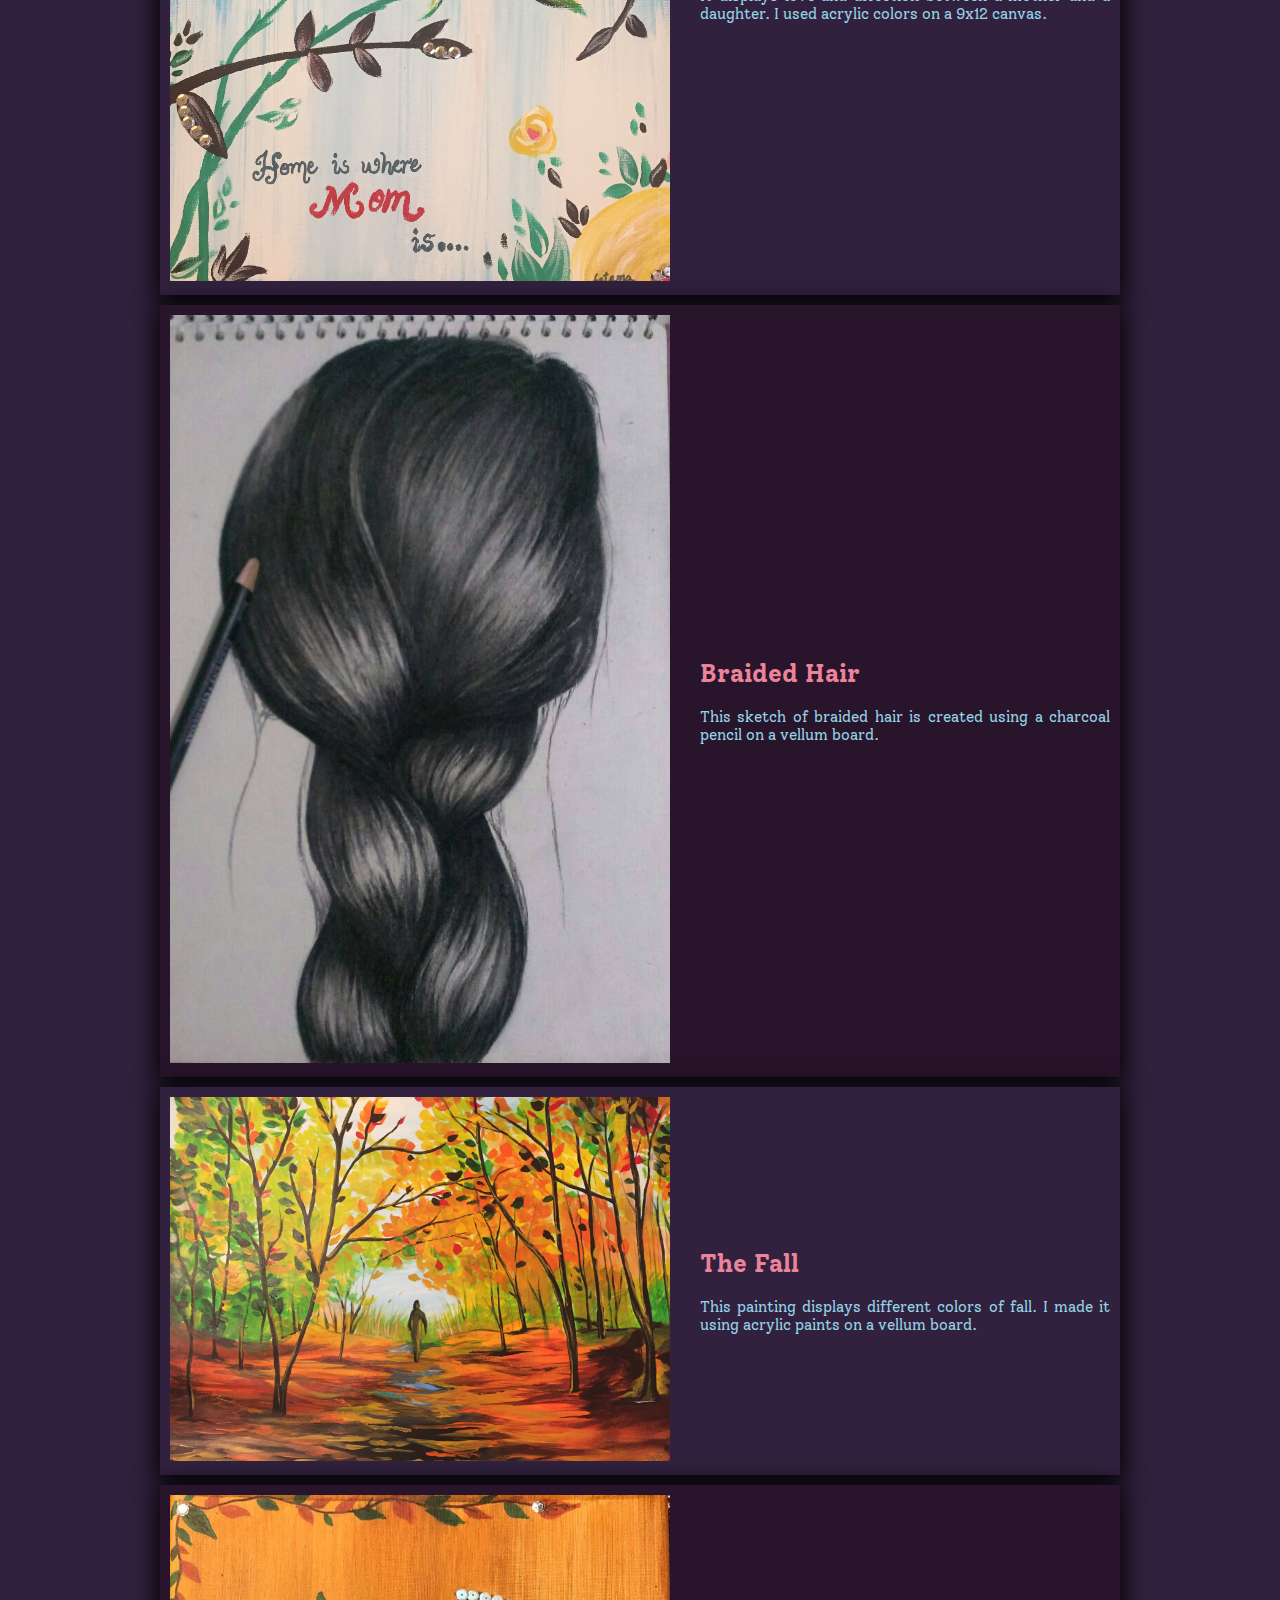
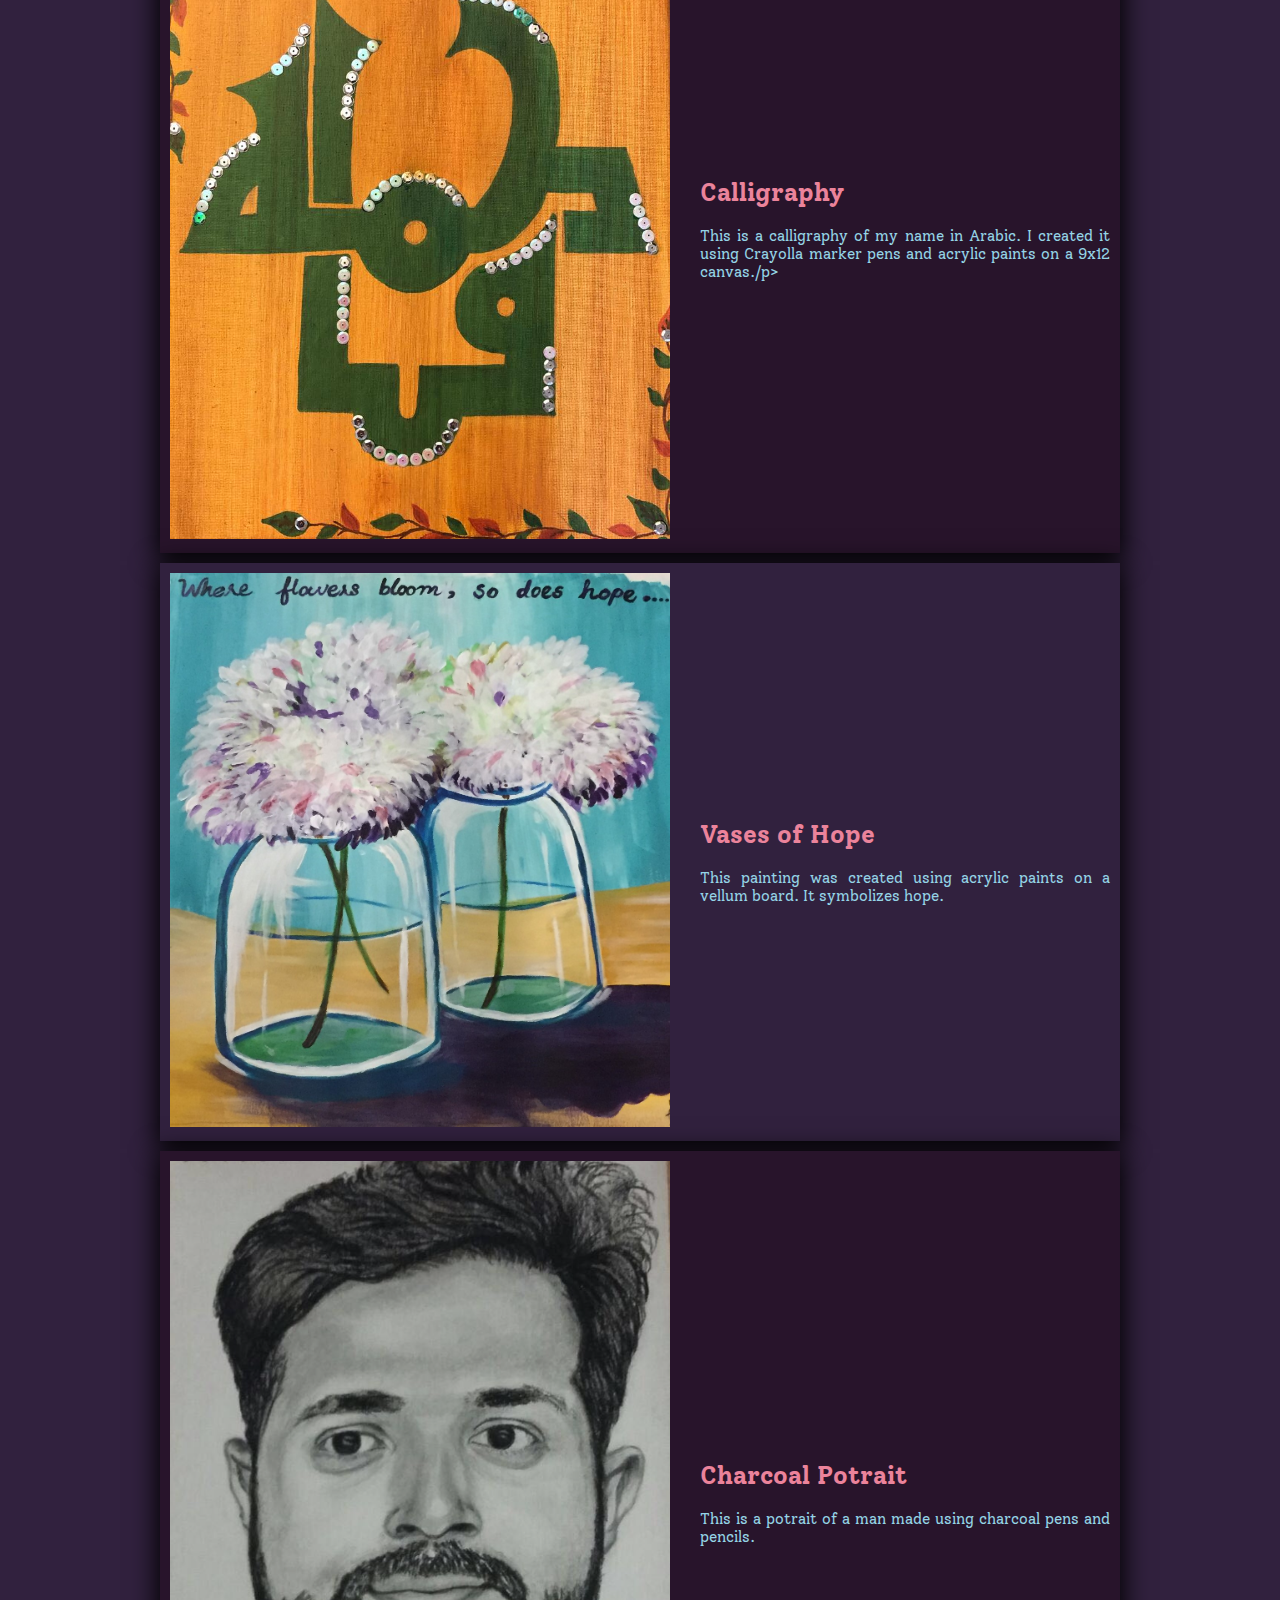
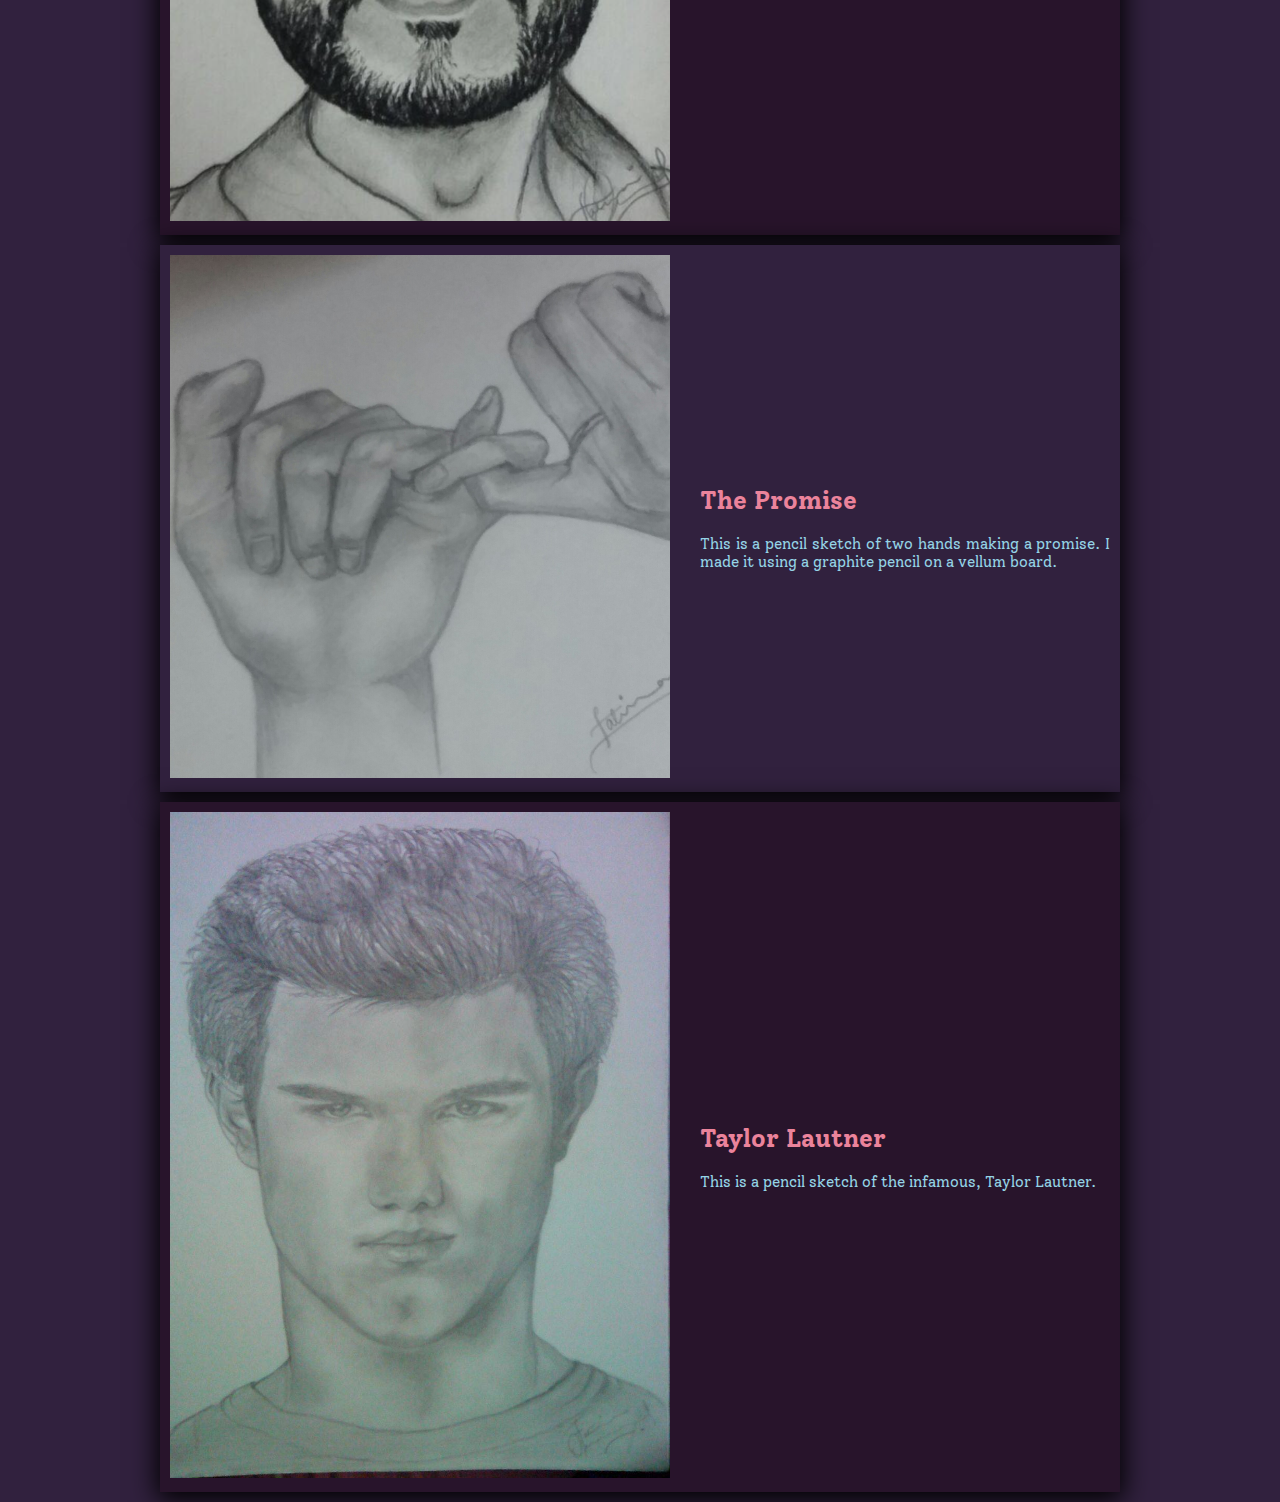
<file: docs/arts/arts.html>
<!DOCTYPE html>
<html lang='en'>
  <head>
    <meta charset='UTF-8'/>
    <title>Fatema's Creations_Artsy Adventures</title>
    <link rel="stylesheet" href="https://cdnjs.cloudflare.com/ajax/libs/font-awesome/4.7.0/css/font-awesome.min.css">
    <link rel='stylesheet' href='../style.css'/>
    <link rel='stylesheet' href='../style2.css'/>
  </head>
  <body id = 'arts'>
    <div class="topnav" id="myTopnav">
      <a href='../index.html' >Home</a>
      <a href='../technical/tech.html'>Techno Therapy</a>
      <a href='arts.html'class="active">Artsy Adventures</a>
      <a href='../digital/digital.html'>Digital Dreams</a>
      <a href='../misc/misc.html'>Miscellaneous Memos</a>
      <a href ='../about.html'>About </a>
      <a href="javascript:void(0);" class="icon" onclick="myFunction()">
        <i class="fa fa-bars"></i>
      </a>
    </div>
    <div class='header'>
      <h1>Artsy Adventures</h1>
      <p>I am extremely fond of painting and sketching. I enjoy putting my imagination
        onto the canvas, sometimes with colors and sometimes without them.
        This page displays a few of my master pieces. </p>
      </div>
    <div class= 'page'>
      <table >
        <tr class = 'pink_row'>
          <td>
            <img id = baby src='baby1.jpeg' alt= 'colored potrait of a baby'/>
          </td>
          <td>
            <p class = project_name> Baby's Potrait </p>
            <p>This is a detailed potrait of a baby boy. This potrait was made using oil colors on a 9x12 canvas.</p>
          </td>
        </tr>
        
        <tr class = 'blue_row'>
          <td>
            <img id = still src='still.jpeg' alt='A still life painting of black, white and, grey ball on a table'/>
          </td>
          <td>
            <p class = project_name>Still Life painting</p>
            <p>This is a still life painting in the shades of gray, black and, white. I made it using oil paints
            on a 16x20 canvas. </p>
          </td>
        </tr>
        <tr class = 'pink_row'>
          <td>
            <img id = grisaille src='grisaille.jpg' alt='A grisaille potrait of me'/>
          </td>
          <td>
            <p class = project_name>Grisaille Self Potrait</p>
            <p>This is a self potrait made using burnt amber oil paint on a 16x20 canvas.</p>
          </td>
        </tr>
        <tr class = 'blue_row'>
          <td>
            <img id = abstract src='abstract.jpeg' alt='An abstract, blue and, yellow potrait of me'/>
          </td>
          <td>
            <p class = project_name>Abstract Self Potrait</p>
            <p> This is another self potrait but an abstracted one.
            For this piece, I used blue, yellow and, white oil colors on a 16x20 canvas. </p>
          </td>
        </tr>
        <tr class = 'pink_row'>
          <td>
            <img id = potrait src='potrait.jpeg' alt='A potrait of an old lady'/>
          </td>
          <td>
            <p class = project_name> Old Lady's Potrait</p>
            <p> This potrait of an old woman was made on a 9x12 canvas using a heavy application of
            acrylic paints.</p>
          </td>
        </tr>
        <tr class = 'blue_row'>
          <td>
            <img id = value src='value.jpeg' alt='A grey scale potrait of a young girl'/>
          </td>
          <td>
            <p class = project_name> Value Potrait</p>
            <p> This is a value potrait of a young girl that I made using oil paints on a 9x12 vellum board.
              For this painting, I started off with black color, gradually
            adding white paint inorder to get the lighter value steps.  </p>
          </td>
        </tr>
        <tr class = 'pink_row'>
          <td>
            <img id = horse src='horse.jpeg' alt= 'Pencil sketch of a horse'/>
          </td>
          <td>
            <p class = project_name> Horse </p>
            <p>This is a detailed sketch of a horse made using pencils, charcoal, and eraser.</p>
          </td>
        </tr>
        
        <tr class = 'blue_row'>
          <td>
            <img id = mother src='mother.jpeg' alt='A floral painting for mothers day'/>
          </td>
          <td>
            <p class = project_name>Mother's Day</p>
            <p>I dedicated this painting to my mother on Mother's day. It displays love and
              affection between a mother and a daughter. I used acrylic colors on a 9x12 canvas.</p>
          </td>
        </tr>
        <tr class = 'pink_row'>
          <td>
            <img id = hair src='braid.jpg' alt='Charcoal sketch of braided hair'/>
          </td>
          <td>
            <p class = project_name> Braided Hair </p>
            <p> This sketch of braided hair is created using a charcoal pencil on a vellum board.</p>
          </td>
        </tr>
        <tr class = 'blue_row'>
          <td>
            <img id = fall src='fall.jpeg' alt='A fall land scape'/>
          </td>
          <td>
            <p class = project_name>The Fall</p>
            <p> This painting displays different colors of fall. I made it using acrylic paints on a vellum board.</p>
          </td>
        </tr>
        <tr class = 'pink_row'>
          <td>
            <img id = calligraphy src='calligraphy.jpeg' alt='Green Calligraphy on yellow background'/>
          </td>
          <td>
            <p class = project_name> Calligraphy </p>
            <p> This is a calligraphy of my name in Arabic. I created it using Crayolla marker pens and acrylic
            paints on a 9x12 canvas./p>
          </td>
        </tr>
        <tr class = 'blue_row'>
          <td>
            <img id = vases src='vases.jpeg' alt='Flower Vases '/>
          </td>
          <td>
            <p class = project_name>Vases of Hope</p>
            <p> This painting was created using acrylic paints on a vellum board. It symbolizes hope.</p>
          </td>
        </tr>
        <tr class = 'pink_row'>
          <td>
            <img id = potrait  src='ibrahim.PNG' alt='charcoal potrait of a man'/>
          </td>
          <td>
            <p class = project_name> Charcoal Potrait </p>
            <p> This is a potrait of a man made using charcoal pens and pencils.</p>
          </td>
        </tr>
        <tr class = 'blue_row'>
          <td>
            <img id = promise src='promise.jpeg' alt='pencil sketch of two hands making a promise '/>
          </td>
          <td>
            <p class = project_name>The Promise</p>
            <p> This is a pencil sketch of two hands making a promise. I made it using a graphite pencil on a vellum board.</p>
          </td>
        </tr>
        <tr class = 'pink_row'>
          <td>
            <img id = taylor src='taylor.jpg' alt='A pencil potrait of taylor lautner'/>
          </td>
          <td>
            <p class = project_name>Taylor Lautner</p>
            <p> This is a pencil sketch of the infamous, Taylor Lautner.</p>
          </td>
        </tr>

    </div>

    <script>
      function myFunction() {
        var x = document.getElementById("myTopnav");
        if (x.className === "topnav") {
          x.className += " responsive";
        } else {
          x.className = "topnav";
        }
      }
    </script>
  </body>
</html>
</file>
<file: docs/style.css>
@import url('https://fonts.googleapis.com/css?family=Solway|Tomorrow:400,600&display=swap');

* {
  margin: 0;
  padding: 0;
  box-sizing: border-box;
  font-family: 'Solway', serif;
}

#hello {
  color:#eb839b;
  margin-bottom: 0;
  font-style: italic;
}
h1, p {
  text-align: center;
  color: #95d4e6;
}
p {
   padding: 20px 0 0 10px;  /* Top  Right  Bottom  Left */
   color: #95d4e6;
}
#intro {
  /*font-style: italic;*/
  font-weight: bold;
}
h1 {
  padding: 60px 0 10px 0;
  color: #e39d05;
  text-shadow: 5px 4px 10px black;
  font-size: 50px;
  font-family: 'Tomorrow', sans-serif;
  font-weight: bold;
  /*border-bottom: 1px solid #5D6063;*/
}

body {
  background-image: url('purple_back3.png');
  background-repeat: no-repeat;
  background-size: cover;
  background-color: #31213e;
  font-family: Georgia;

}
.button{
  display: block;
  width: 100px;
  margin: 10px auto;
  background-repeat: no-repeat;
  height: 100px;
}
.btns {
  padding: 20px;
  width : 150 px;
  font-weight: bold;
}
.b1:link,
.b1:visited,
.b1:active,
.b1:visited:active{
  background-image: url('brush.png');
}
.b1:hover,
.b1:visited:hover {
  background-image: url('brush2.png');
}

.b2:link,
.b2:visited,
.b2:active,
.b2:visited:active {
  background-image: url('game.png');

}
.b2:hover,
.b2:visited:hover {
    background-image: url('game2.png');
}

.b3:link,
.b3:visited,
.b3:active,
.b3:visited:active {
  background-image: url('disk.png');

}
.b3:hover,
.b3:visited:hover {
  background-image: url('disk2.png');
}

.b4:link,
.b4:visited,
.b4:active,
.b4:visited:active
 {

  background-image: url('instrument.png');

}
.b4:hover,
.b4:visited:hover {
  background-image: url('instrument2.png');
}

.page {
  margin: 0 auto;
  display: flex;
  flex-wrap: wrap;
  /*background-color: red;*/
}
.header, .content{
  margin: 0 auto;

}
.content{
  margin-bottom: 10px;
  margin-top: 1px;
}
.header{
  padding: 50px 0 20px 0;
}

.topnav {
  overflow: hidden;
  background-color: #28142b;
}

.topnav a {
  float: left;
  display: block;
  color: #ffffff;
  text-align: center;
  padding: 14px 16px;
  text-decoration: none;
  font-size: 17px;
}

.topnav a:hover {
  background-color:#31213e;
  color: #e39d05;
}

.topnav a.active {
  background-color: #e39d05;
  color: #cf4263;
}

.topnav .icon {
  display: none;
}
#arts{
  background-image: url('arts/artback.jpg');
}

#tech{
  background-image: url('technical/tech2.jpg');
}
#digital{
  background-image: url('digital/back.jpg');
}
#misc{
  background-image: url('misc/back2.jpg');
}
#about{
  background-image: url('about_back.jpg');

}
/* Mobile Styles */
@media only screen and (max-width: 400px) {
  .btns{
    width: 100%
  }
  .button{
    font-size: 13px;
  }
  h1{
    font-size: 35px;
  }
  .topnav a:not(:first-child) {display: none;}
  .topnav a.icon {
    float: right;
    display: block;
  }
  .topnav.responsive {position: relative;}
  .topnav.responsive .icon {
    position: absolute;
    right: 0;
    top: 0;
  }
  .topnav.responsive a {
    float: none;
    display: block;
    text-align: left;
  }
}

/* Tablet Styles */
@media only screen and (min-width: 401px) and (max-width: 960px) {

  .btns{
    width: 50%
  }
  .button{
    font-size: 15px;
  }
  .topnav a:not(:first-child) {display: none;}
  .topnav a.icon {
    float: right;
    display: block;
  }
  .topnav.responsive {position: relative;}
  .topnav.responsive .icon {
    position: absolute;
    right: 0;
    top: 0;
  }
  .topnav.responsive a {
    float: none;
    display: block;
    text-align: left;
  }

}

/* Desktop Styles */
@media only screen and (min-width: 961px) {

  .page {
    width: 960px;
    margin: 0 auto;

  }
  .btns {
    width: 25%
  }

}
</file>
<file: 04-hello-css/styles.css>
body {
  color: #414141;    /* Dark gray */
  background-color: #EEEEEE;    /* Light gray */
  font-size: 18px;
}

h1 {
  font-size: 2em;
}
h2 {
  font-size: 1.6em;
}
h1, h2, h3, h4, h5, h6 {
  font-family: "Helvetica", "Arial", sans-serif;
  font-weight: normal;
}
ul {
  list-style-type: circle;
}

ol {
  list-style-type: lower-roman;
}

a {
  text-decoration: none;
}

p {
  text-align: left;
}
</file>
<file: 05-css-box-model/box-styles.css>
* {
  margin: 0;
  padding: 0;
  box-sizing: border-box;
}
#hello {
  background-color: #DD0000;
}
h1, p {
  text-align: center;
  background-color: #DDE0E3;    /* Light gray */
}
p {
   padding: 20px 0 20px 10px;  /* Top  Right  Bottom  Left */
   margin-bottom: 50px;          /* Add this */
}

h1 {
  padding: 50px;
  border-bottom: 1px solid #5D6063;
}

em, strong {
  background-color: #B2D6FF;    /* Light blue */
}

div {
  color: #FFF;
  background-color: #5995DA;
  font-weight: bold;
  padding: 20px;
  text-align: center;
  border: 2px solid #5D6063;
  border-radius: 5px;
  width: 200px;
  box-sizing: border-box;  /* Add this */
  margin: 20px auto;
}

body {
  background-color: #000000;
  text-align: left;
}
</file>
<file: docs/style2.css>
body {
  background-color: #31213e;
  background-repeat: no-repeat;
  background-attachment: fixed;
  background-size: cover;
  background-image: none;
}

h1{
  padding: 30px 0 10px 0;;
}

#headshot{
  /*border: 10px solid #332401;
  box-shadow: 0 10px 25px #19181a;*/
  position:relative;
  margin: 0 auto;
  top:0;
  left:0;
  width: 100%;
  /*padding: 20px 0 0 0;*/
}

.about_sec, #info_div{
  /*background-color:#28142b;
  background-image: url('note.png');
  background-repeat: no-repeat;
  width:inherit;*/
  color: #31213e;
  text-align: left;
  width: 100%;
  margin: 2px;
  padding: 5px;
  box-shadow: 0px 5px 25px 3px #000000;
  margin-top: 10px;

}
#skill_sec{
  display: flex;
  flex-wrap: wrap;
}
.about_sec p{
  text-align: left;
  margin-top: :0;
  padding-top: 0;
  padding-bottom: 10px;
}
.photo_pushpin{

  width:10%;
}
.skill{
  margin-top: 5px;
  width:25%;
  text-align: center;
}
.skill p{
  text-align: center;
}


.pushpin{
  width:5%;
}

#photo_div{
  width:53%;
  margin-top: 10px;
  margin-bottom: 0;
}
 #info_div{
   width:46%;
   margin-top: 10px;
   padding: 10px;
   text-align: left;
   box-shadow: 0px 5px 25px 3px #000000;
   font-size: 15px;
   text-align: center;

}
#info_div p{
  text-align: center;
  padding-top: 0;
  padding-bottom: 0;
  margin: 0;

}
.pin{
  text-align: center;
}
.about_sec h3{
  color:#eb839b;
  font-style: italic;
  padding-top: 5px;
  padding-left: 5px;
  margin: 0;
  font-size: 15px;

}
.about_sec h2{
  color:white;
  font-size: 20px;
  padding-left: 5px;
}
.about_sec .project_name{
  text-align: center;
}
ul{
  list-style-type: disc;
  color: #95d4e6;
  padding-left: 20px;
  padding-bottom: 10px;
}
.pink_row, .dark{
  background-color:#28142b;
}
.blue_row, .light{
  background-color: #31213e;
}

.image_sec{
  padding: 20px 10px 10px 10px;
  text-align: center;
  margin: 0 auto;
  background-color:#31213e;
  box-shadow: 5px 10px 25px #000000;
  border: 2px solid #28142b;
  color: #000000;
}
.no_sec{
  padding: 20px 10px 10px 10px;
  margin: 0 auto;

}
strong{
  color: #dbcd9e;
  font-weight: bold;
}
#desc{
  font-size: 20px;
  padding: 20px;
  margin-bottom: 20px;
  color: #31213e;
  font-weight: bold;
}
.header, .header_about{
  background-color: #31213e;
  background-image: none;
  box-shadow: 0 10px 25px #19181a;
  position:relative;
  z-index:2;
  padding: 1px 0 10px 0;
  margin: 0, 5px, 0, 0;
}
.header_about{
  padding: 5px
}


#codher, #autocapture, #crappybirds,#stacks, #spiral, #maze,
#lighting, #budget, #chat, #database,#CBIR,
#bowling, #battle, #catering{
  width: 400px;
  height: auto;
  margin: 0 auto;
}
#horse, #mother, #hair,#saveearth,#haunted,#fall, #grisaille,#abstract, #music,
#wedding,#calligraphy, #vases , #promise, #potrait, #taylor, #value, #still, #baby{
  width: 500px;
  height: auto;
  margin: 0 auto;
}
#haunted{
  position:relative;
  top:0;
  left:0;
}
#audio{
  position: relative;
  width: 400px;
  left: 40px;
  bottom: 40px;
  height: 20px;
}

table{
  border-spacing:0 10px;
}
tr{
  box-shadow: 0px 5px 25px 3px #000000;
}
td {
  /*border: 2px solid #eb839b;*/
  padding: 10px;
  max-width: 520px;
}
.website{
  padding: inherit;
  color:#eb839b;
}
.website:hover, .website:visited:hover{
  color:#ad076b;
}
.website:visited{
  color:#2362ba;
}

td p{
  /*color: #31213e;*/
  text-align: justify;
  font-size: 15px;
}

.project_name{
  color:#eb839b;
  /*#ffb8d9;*/
  text-align: left;
  font-weight: bold;
  font-size: 25px;
}



/* Mobile Styles */
@media only screen and (max-width: 500px) {
  table{
    width: 95%;
    margin-left:2.5%;
    margin-right:2.5%;
    text-align: center;
  }
  h1{
    font-size: 30px;
  }

  .topnav a:not(:first-child) {display: none;}
  .topnav a.icon {
    float: right;
    display: block;
  }
  .topnav.responsive {position: relative;}
  .topnav.responsive .icon {
    position: absolute;
    right: 0;
    top: 0;
  }
  .topnav.responsive a {
    float: none;
    display: block;
    text-align: left;
  }
  #crappybirds, #stacks, #spiral, #maze,
  #lighting, #budget, #chat, #database,#CBIR,
  #bowling, #battle, #catering,
  #codher, #autocapture{
    width: 150px;
    height: auto;
    margin: 0 auto;
  }

  #horse, #mother, #hair,#saveearth,#haunted,#fall, #grisaille,#abstract, #wedding,
  #calligraphy, #vases , #promise, #potrait, #taylor, #value, #still, #haunted, #music, #baby{
    width: 200px;
    height: auto;
    margin: 0 auto;
  }


  td{
    padding: 5px;
    max-width: 210px;
  }
  td p{
    font-size: 10px;
  }
  .project_name{
    font-size: 12px;
  }
  .about_sec .project_name{
    font-size: 25px;
  }
  .skill{
    width: 100%;
  }
  #audio{
    position: relative;
    width: 100px;
    left: 3px;
    bottom: 35px;
  }
  #info_div, #photo_div{
    width: 100%;
  }
  .photo_pushpin{
    width: 5%;
  }
  #headshot{
    width: 50%;
  }
  #photo_div{
    text-align: center;
  }

}

/* Tablet Styles */
@media only screen and (min-width: 501px) and (max-width: 960px) {

  h1{
    font-size: 35px;
  }

  .topnav a:not(:first-child) {display: none;}
  .topnav a.icon {
    float: right;
    display: block;
  }
  .topnav.responsive {position: relative;}
  .topnav.responsive .icon {
    position: absolute;
    right: 0;
    top: 0;
  }
  .topnav.responsive a {
    float: none;
    display: block;
    text-align: left;
  }

  table{
    width: 95%;
    margin-left:2.5%;
    margin-right:2.5%;
    text-align: center;
  }

  td{
     max-width: 320px;
  }
  #crappybirds, #stacks, #spiral, #maze,
  #lighting, #budget, #chat, #database,#CBIR,
  #bowling, #battle, #catering,
  #codher, #autocapture{
    width: 250px;
    height: auto;
    margin: 0 auto;
  }

  #fall, #grisaille,#abstract, #wedding,  #horse, #mother, #hair,#saveearth, #music,
  #calligraphy, #vases , #promise, #potrait, #taylor, #value, #still, #haunted, #baby{
    width: 300px;
    height: auto;
    margin: 0 auto;
  }

  .project_name{
    font-size: 20px;
  }
  .skill{
    width: 50%;
  }
  #audio{
    position: relative;
    width: 200px;
    left: 8px;
    bottom: 40px;

  }
  #info_div, #photo_div{
    width: 100%;
  }
  .photo_pushpin{
    width: 5%;
  }
  #headshot{
    width: 50%;
  }
  #photo_div{
    text-align: center;
  }
}

/* Desktop Styles */
@media only screen and (min-width: 961px) {

  h1{
    font-size: 40px;
  }
}
</file>
